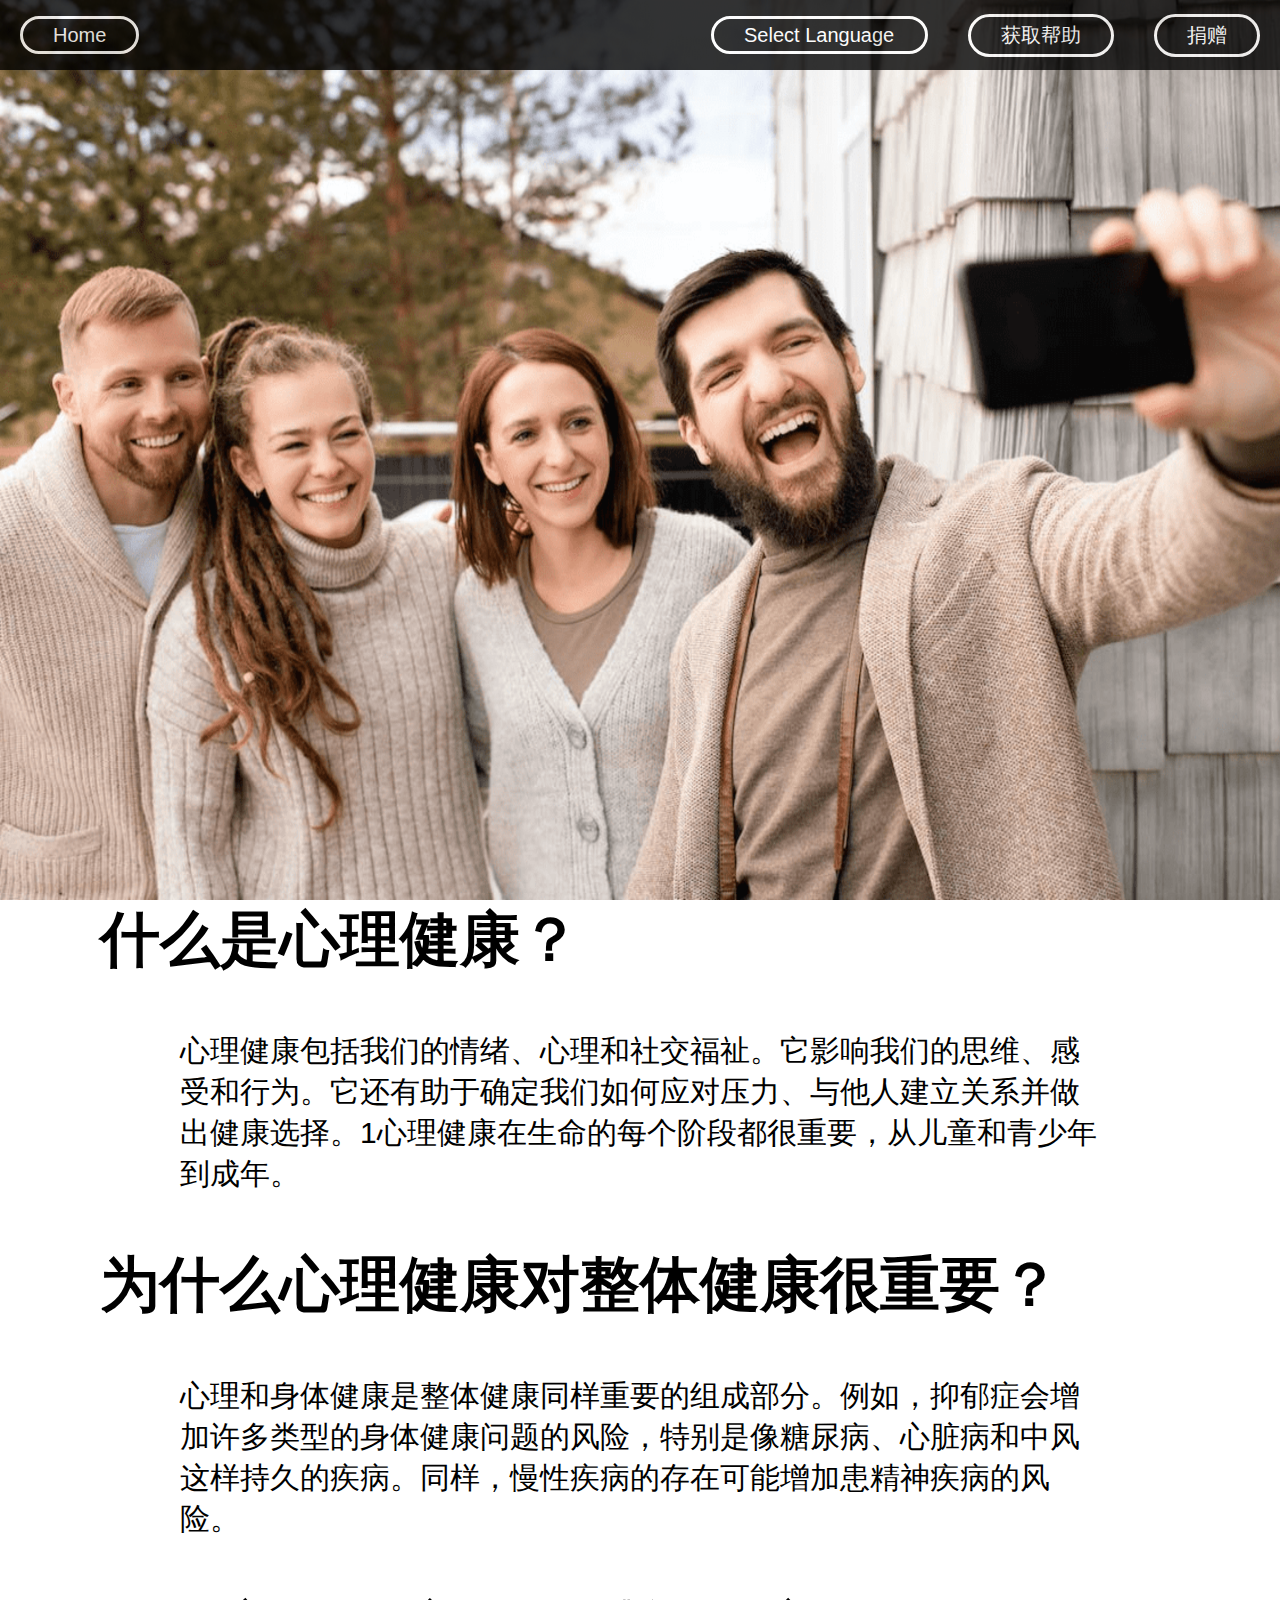
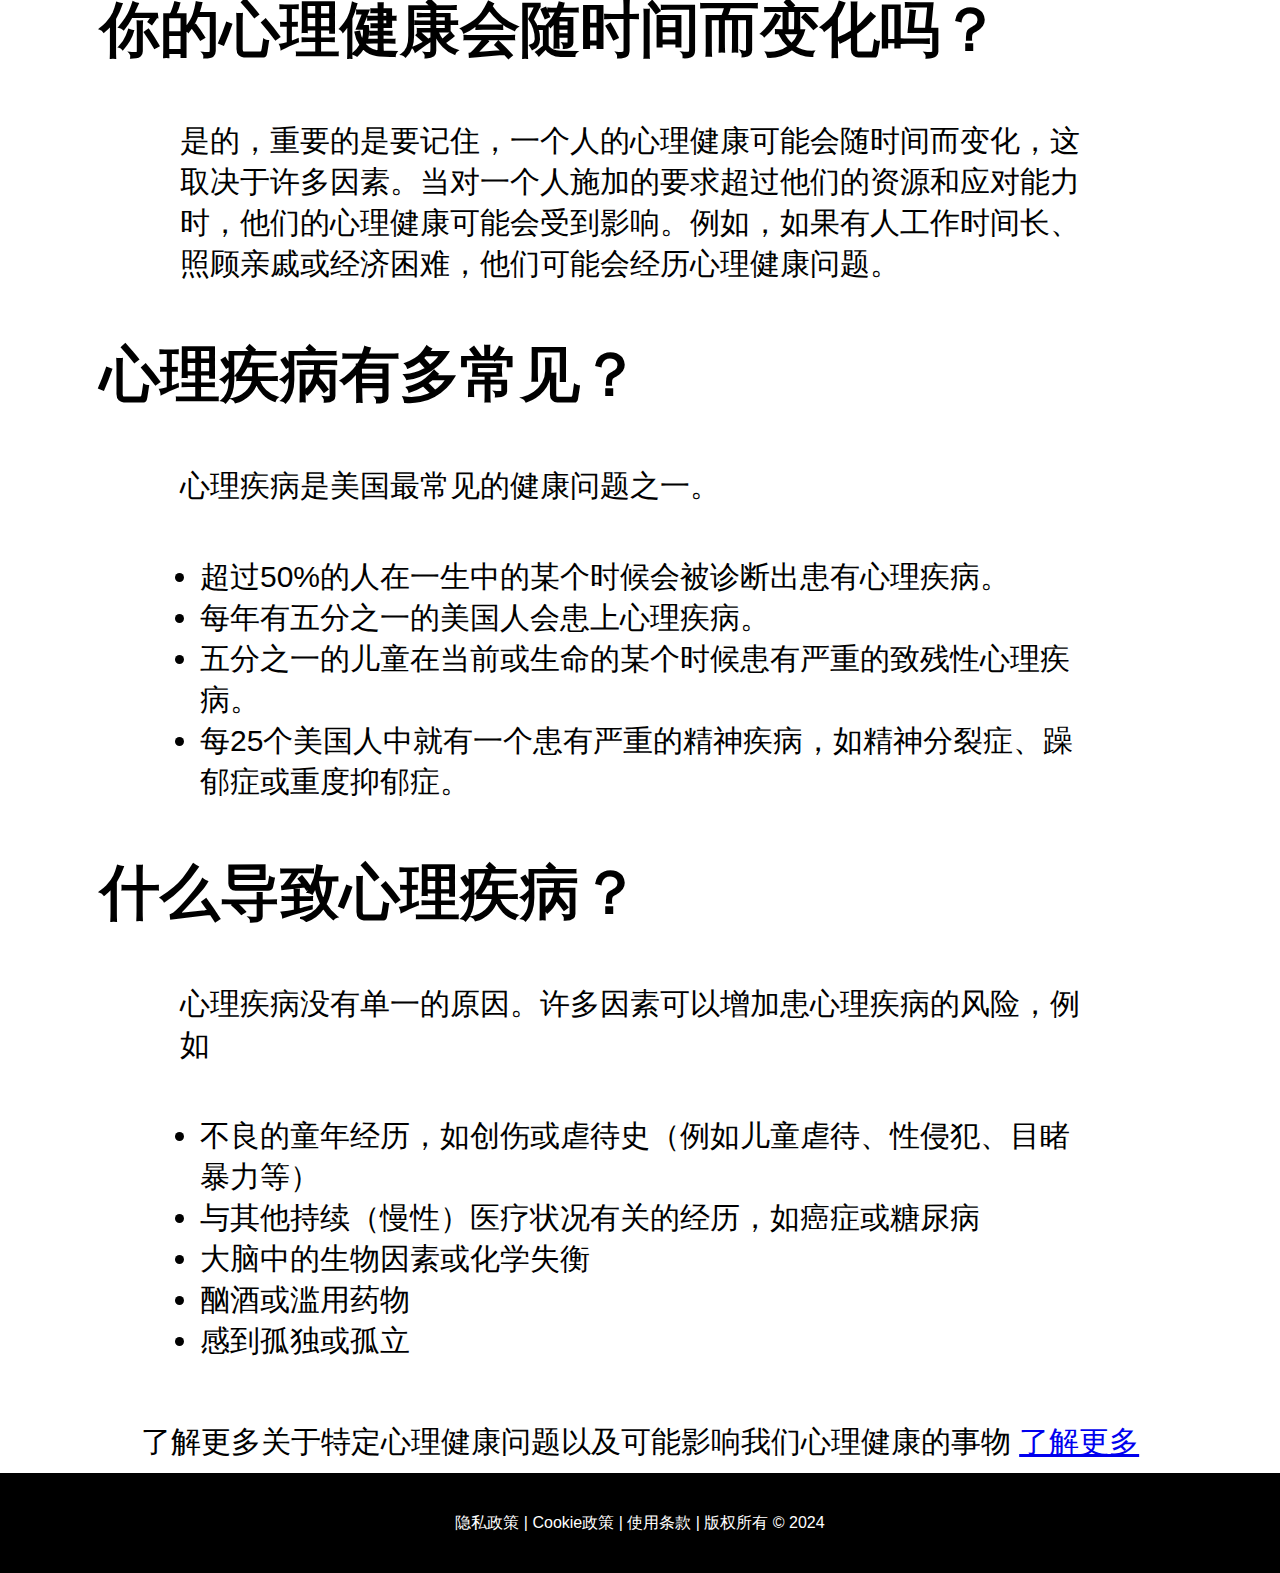
<file: script/lang/Chinese.html>
<!DOCTYPE html>

<html>
    <head>
        <script src="../src/script.js"></script>
        <link rel="stylesheet" href="../src/styles.css">
    </head>
    <body>
        <div class="header">
            <div class="home-container">
                <div class="home">
                    <button><a href="English.html">Home</a></button>
                </div>
            </div>

            <div class="lang-container">
                <div class="select-lang">
                    <select name="language" id="dropdown_menu" onchange="changelang()">
                        <option value="Select Language">Select Language</option>
                        <option value="English">English</option>
                        <option value="Spanish">Español</option>
                        <option value="French">Français</option>
                        <option value="German">Deutsch</option>
                        <option value="Italian">Italiano</option>
                        <option value="Filipino">Filipino</option>
                        <option value="Korean">한국인</option>
                        <option value="Chinese">中文</option>
                    </select>
                </div>
            </div>

            <div class="get-help">
                <button >获取帮助</button>
            </div>
            <div class="donate">
                <button >捐赠</button>
            </div>
        </div>

        <div class="content">
            <div class="slideshow">
                <img class="slide" src="../img/bg-1.png" alt="">
                <img class="slide" src="../img/bg-2.png" alt="">
                <img class="slide" src="../img/bg-3.png" alt="">
            </div>
            <div class="text">
                <h1>什么是心理健康？</h1>
                <p>心理健康包括我们的情绪、心理和社交福祉。它影响我们的思维、感受和行为。它还有助于确定我们如何应对压力、与他人建立关系并做出健康选择。1心理健康在生命的每个阶段都很重要，从儿童和青少年到成年。</p>
                <h1>为什么心理健康对整体健康很重要？</h1>
                <p>心理和身体健康是整体健康同样重要的组成部分。例如，抑郁症会增加许多类型的身体健康问题的风险，特别是像糖尿病、心脏病和中风这样持久的疾病。同样，慢性疾病的存在可能增加患精神疾病的风险。</p>
                <h1>你的心理健康会随时间而变化吗？</h1>
                <p>是的，重要的是要记住，一个人的心理健康可能会随时间而变化，这取决于许多因素。当对一个人施加的要求超过他们的资源和应对能力时，他们的心理健康可能会受到影响。例如，如果有人工作时间长、照顾亲戚或经济困难，他们可能会经历心理健康问题。</p>
                <h1>心理疾病有多常见？</h1>
                <p>心理疾病是美国最常见的健康问题之一。</p>
                <ul>
                    <li>超过50%的人在一生中的某个时候会被诊断出患有心理疾病。</li>
                    <li>每年有五分之一的美国人会患上心理疾病。</li>
                    <li>五分之一的儿童在当前或生命的某个时候患有严重的致残性心理疾病。</li>
                    <li>每25个美国人中就有一个患有严重的精神疾病，如精神分裂症、躁郁症或重度抑郁症。</li>
                </ul>
                <h1>什么导致心理疾病？</h1>
                <p>心理疾病没有单一的原因。许多因素可以增加患心理疾病的风险，例如</p>
                <ul>
                    <li>不良的童年经历，如创伤或虐待史（例如儿童虐待、性侵犯、目睹暴力等）</li>
                    <li>与其他持续（慢性）医疗状况有关的经历，如癌症或糖尿病</li>
                    <li>大脑中的生物因素或化学失衡</li>
                    <li>酗酒或滥用药物</li>
                    <li>感到孤独或孤立</li>
                </ul>
            </div>
            <div class="learn-more">
                <div class="container">
                    <div class="description">
                        <p style="padding: 0px 100px 0px 100px;">了解更多关于特定心理健康问题以及可能影响我们心理健康的事物 <a href="Learn_more.html">了解更多</a></p>
                    </div>
                </div>
            </div>
        </div>
        <footer>
            <p>隐私政策 | Cookie政策 | 使用条款 | 版权所有 © 2024 </p>
        </footer>
    </body>
</html>
</file>
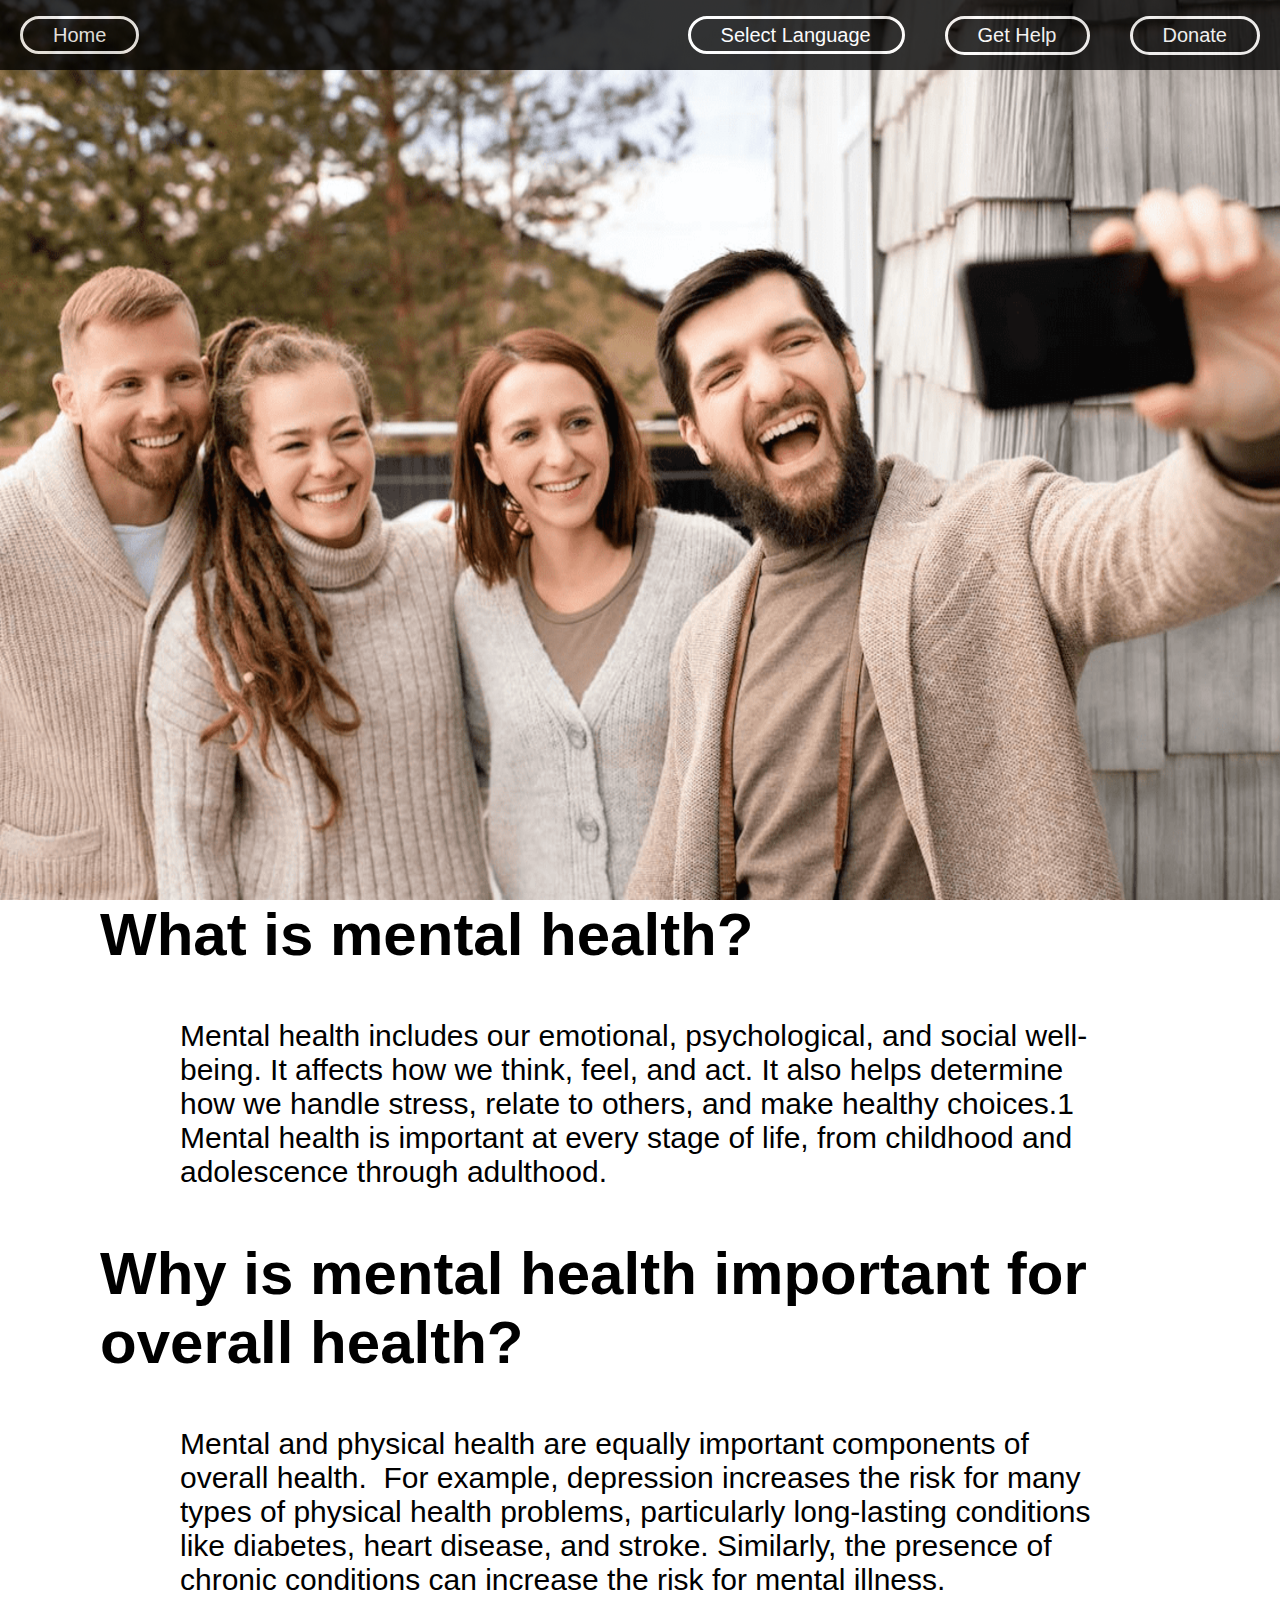
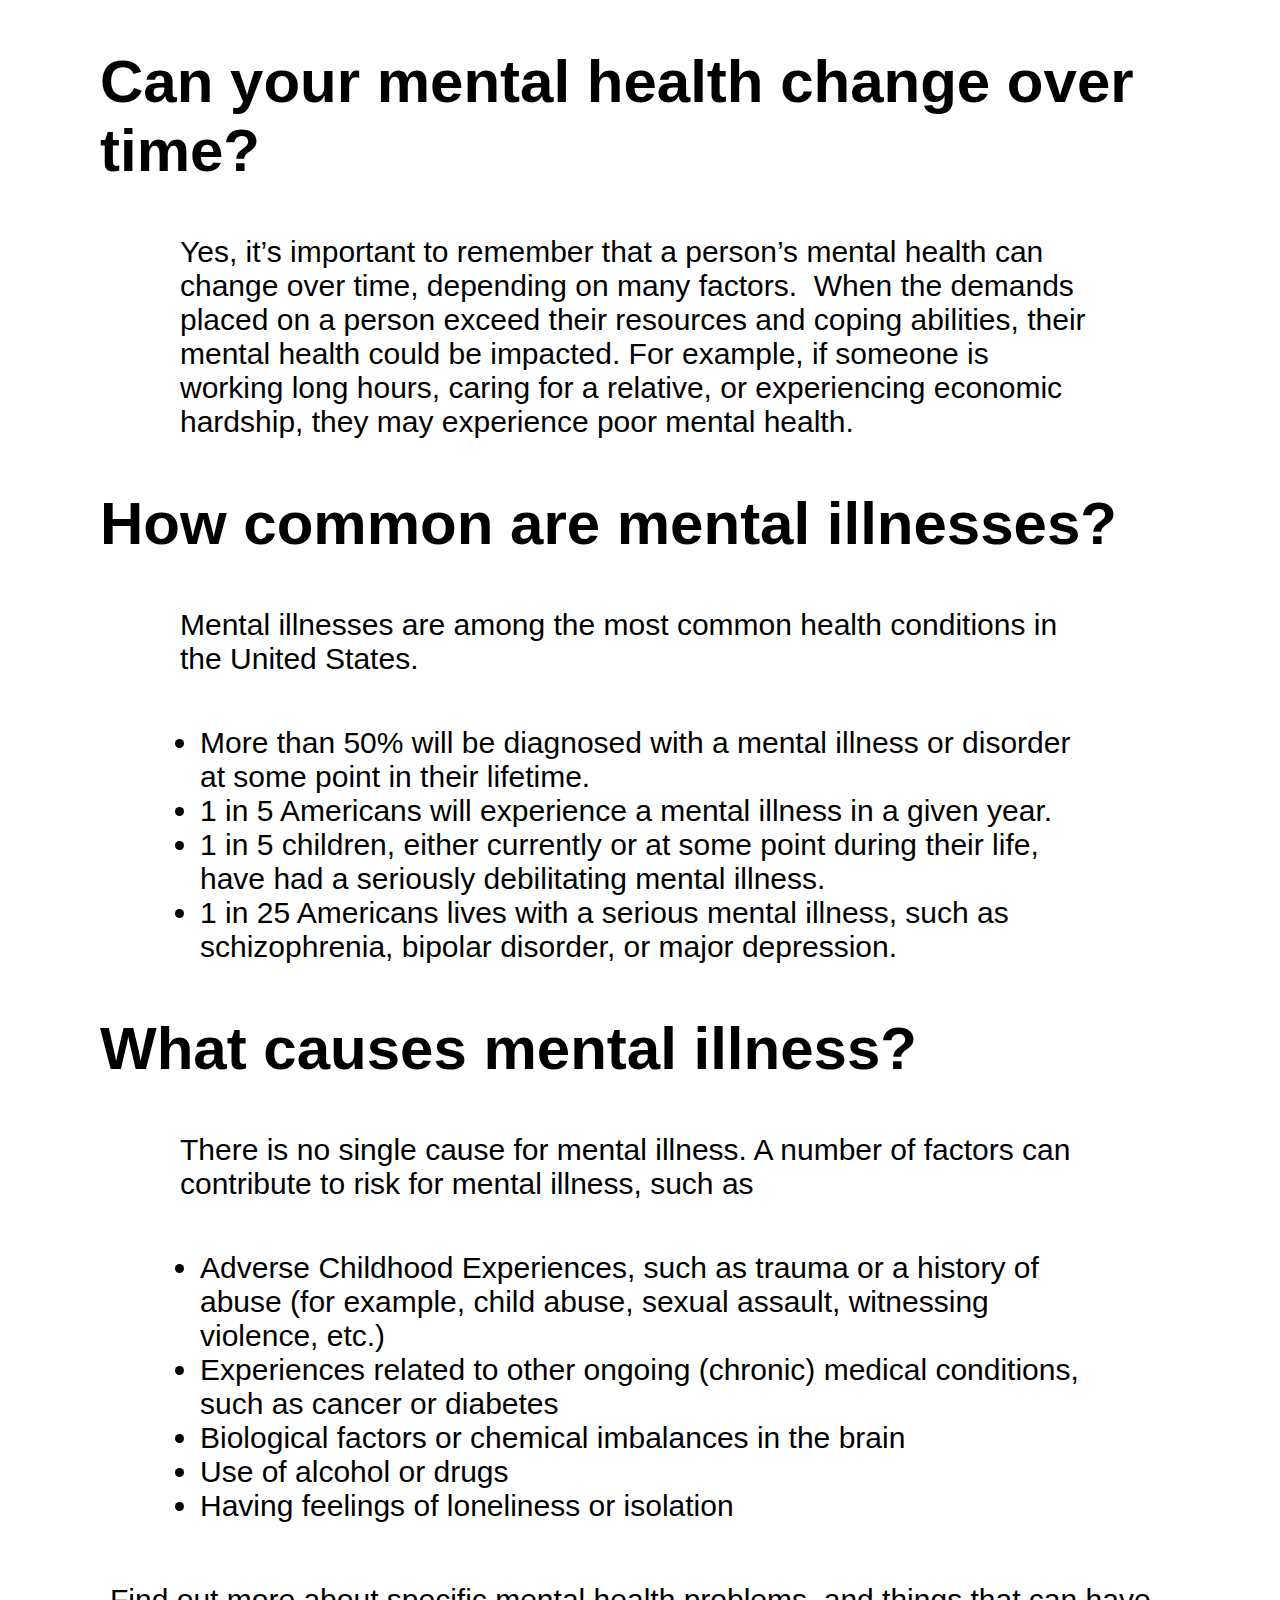
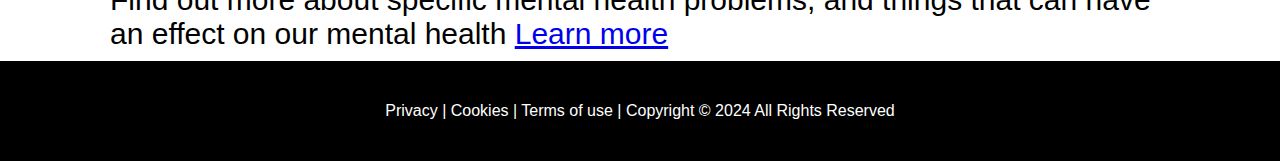
<file: script/lang/English.html>
<!DOCTYPE html>

<html>
    <head>
        <script src="../src/script.js"></script>
        <link rel="stylesheet" href="../src/styles.css">
    </head>
    <body>
        <div class="header">
            <div class="home-container">
                <div class="home">
                    <button><a href="English.html">Home</a></button>
                </div>
            </div>

            <div class="lang-container">
                <div class="select-lang">
                    <select name="language" id="dropdown_menu" onchange="changelang()">
                        <option value="Select Language">Select Language</option>
                        <option value="English">English</option>
                        <option value="Spanish">Español</option>
                        <option value="French">Français</option>
                        <option value="German">Deutsch</option>
                        <option value="Italian">Italiano</option>
                        <option value="Filipino">Filipino</option>
                        <option value="Korean">한국인</option>
                        <option value="Chinese">中文</option>
                    </select>
                </div>
            </div>

            <div class="get-help">
                <button >Get Help</button>
            </div>
            <div class="donate">
                <button >Donate</button>
            </div>
        </div>

        <div class="content">
            <div class="slideshow">
                <img class="slide" src="../img/bg-1.png" alt="">
                <img class="slide" src="../img/bg-2.png" alt="">
                <img class="slide" src="../img/bg-3.png" alt="">
            </div>
            <div class="text">
                <h1>What is mental health?</h1>
                <p>Mental health includes our emotional, psychological, and social well-being. It affects how we think, feel, and act. It also helps determine how we handle stress, relate to others, and make healthy choices.1 Mental health is important at every stage of life, from childhood and adolescence through adulthood.</p>
                <h1>Why is mental health important for overall health?</h1>
                <p>Mental and physical health are equally important components of overall health.  For example, depression increases the risk for many types of physical health problems, particularly long-lasting conditions like diabetes, heart disease, and stroke. Similarly, the presence of chronic conditions can increase the risk for mental illness.</p>
                <h1>Can your mental health change over time?</h1>
                <p>Yes, it’s important to remember that a person’s mental health can change over time, depending on many factors.  When the demands placed on a person exceed their resources and coping abilities, their mental health could be impacted. For example, if someone is working long hours, caring for a relative, or experiencing economic hardship, they may experience poor mental health.</p>
                <h1>How common are mental illnesses?</h1>
                <p>Mental illnesses are among the most common health conditions in the United States.</p>
                <ul>
                    <li>More than 50% will be diagnosed with a mental illness or disorder at some point in their lifetime.</li>
                    <li>1 in 5 Americans will experience a mental illness in a given year.</li>
                    <li>1 in 5 children, either currently or at some point during their life, have had a seriously debilitating mental illness.</li>
                    <li>1 in 25 Americans lives with a serious mental illness, such as schizophrenia, bipolar disorder, or major depression.</li>
                </ul>
                <h1>What causes mental illness?</h1>
                <p>There is no single cause for mental illness. A number of factors can contribute to risk for mental illness, such as</p>
                <ul>
                    <li>Adverse Childhood Experiences, such as trauma or a history of abuse (for example, child abuse, sexual assault, witnessing violence, etc.)</li>
                    <li>Experiences related to other ongoing (chronic) medical conditions, such as cancer or diabetes</li>
                    <li>Biological factors or chemical imbalances in the brain</li>
                    <li>Use of alcohol or drugs</li>
                    <li>Having feelings of loneliness or isolation</li>
                </ul>
            </div>
            <div class="learn-more">
                <div class="container">
                    <div class="description">
                        <p style="padding: 0px 100px 0px 100px;">Find out more about specific mental health problems, and things that can have an effect on our mental health <a href="Learn_more.html">Learn more</a></p>
                    </div>
                </div>
            </div>
        </div>
        <footer>
            <p> Privacy | Cookies | Terms of use | Copyright © 2024 All Rights Reserved </p>
        </footer>
    </body>
</html>
</file>
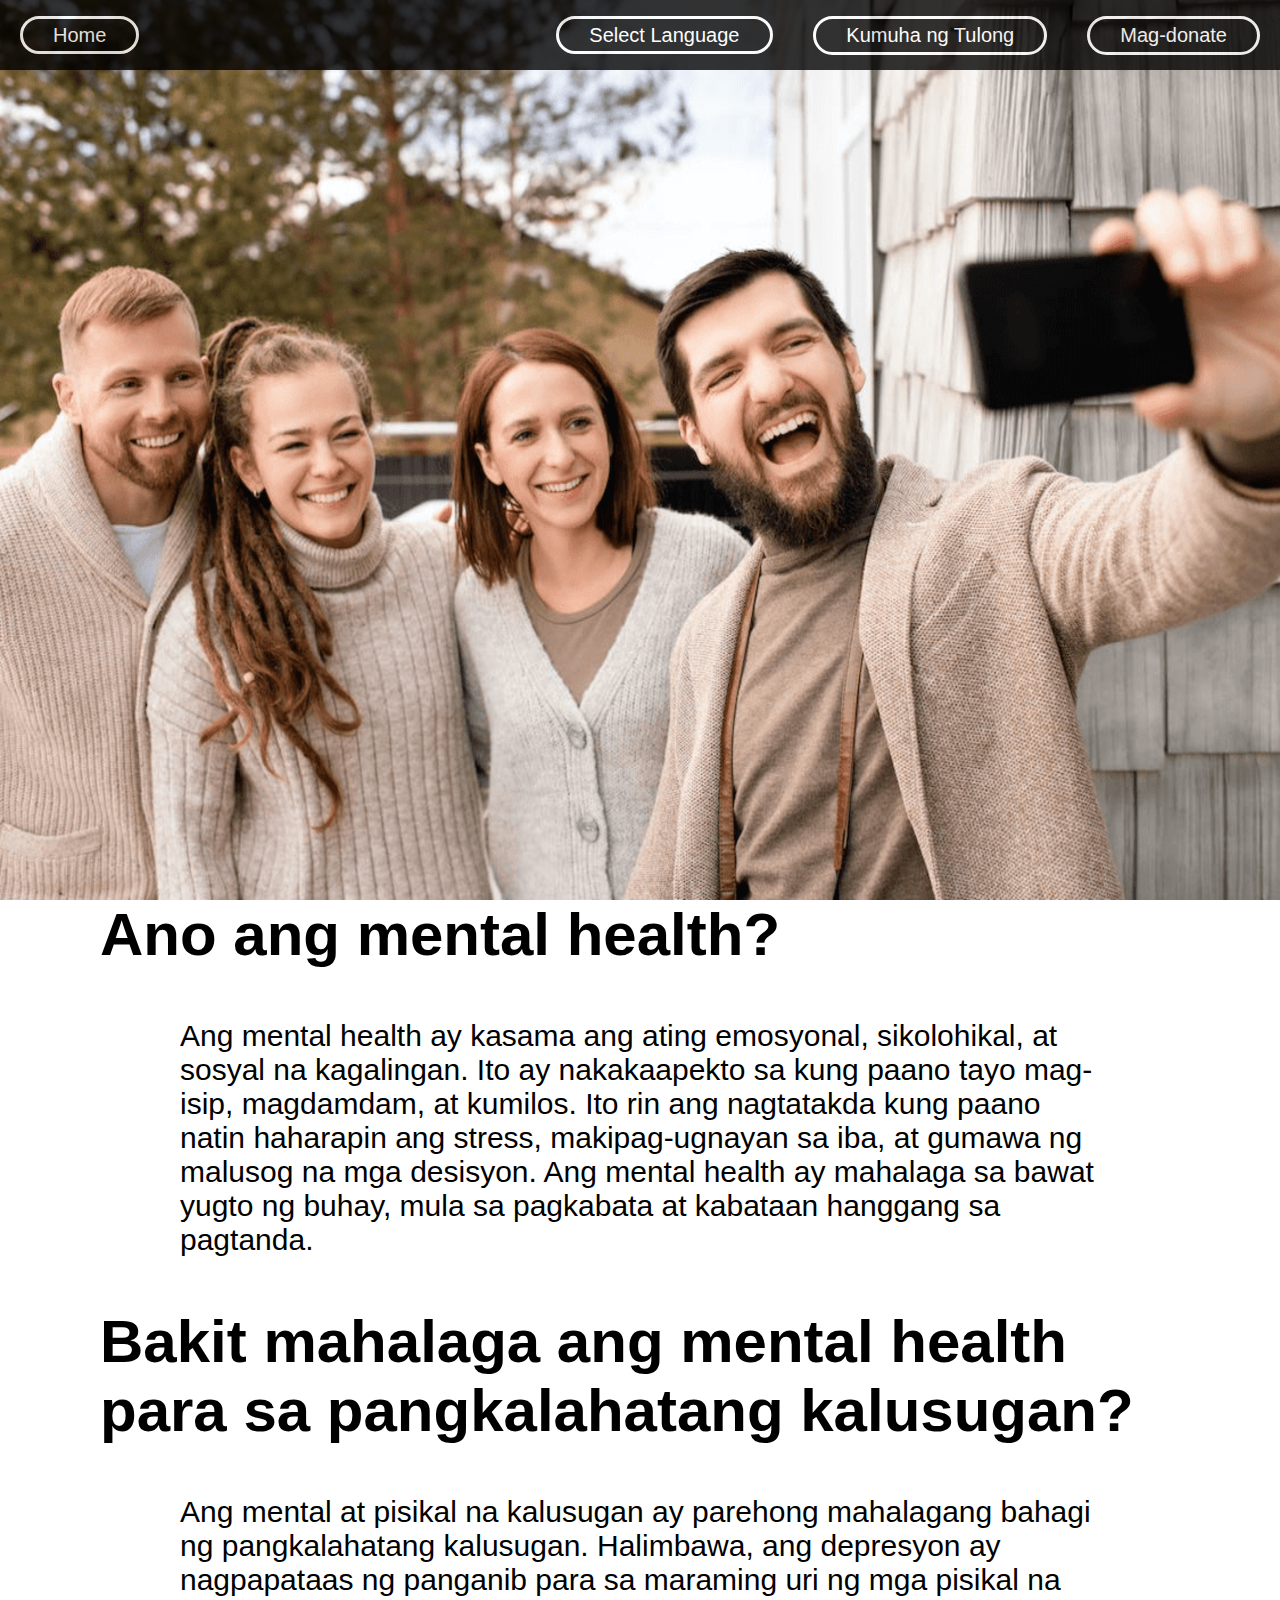
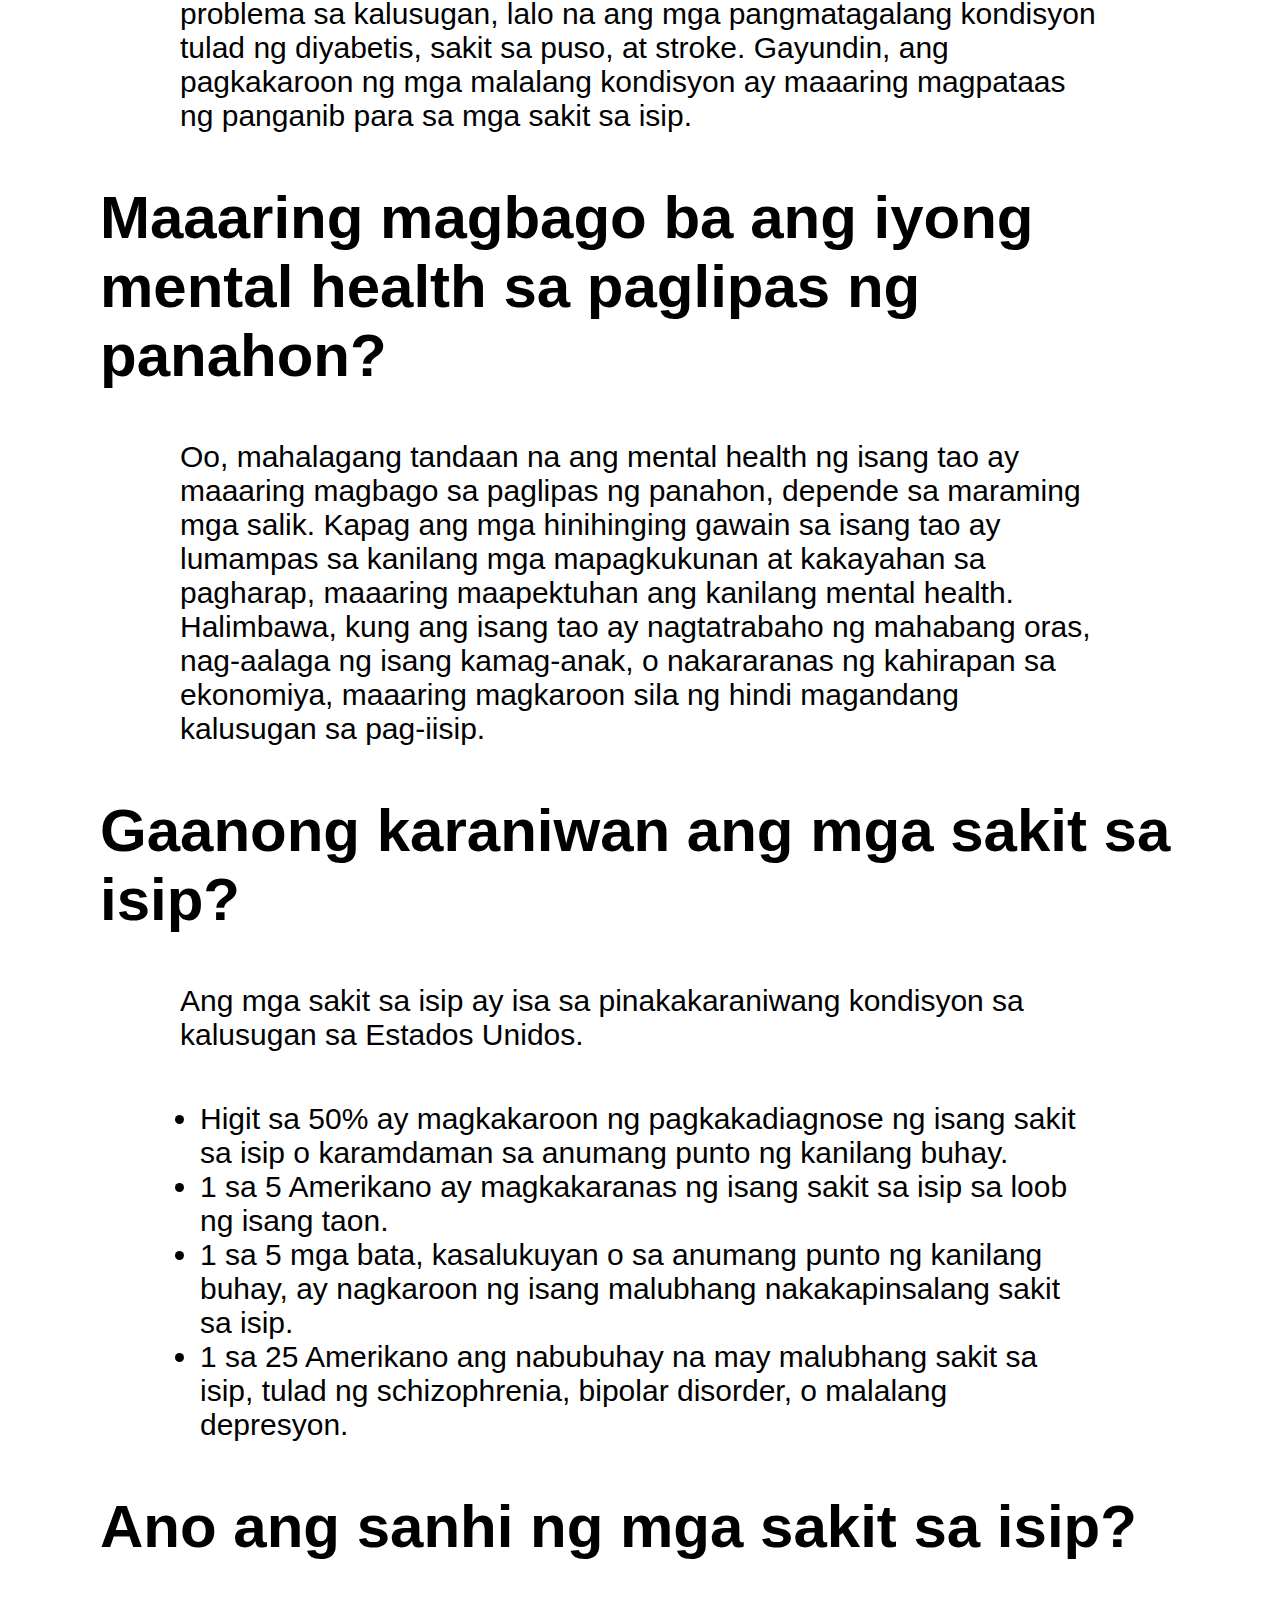
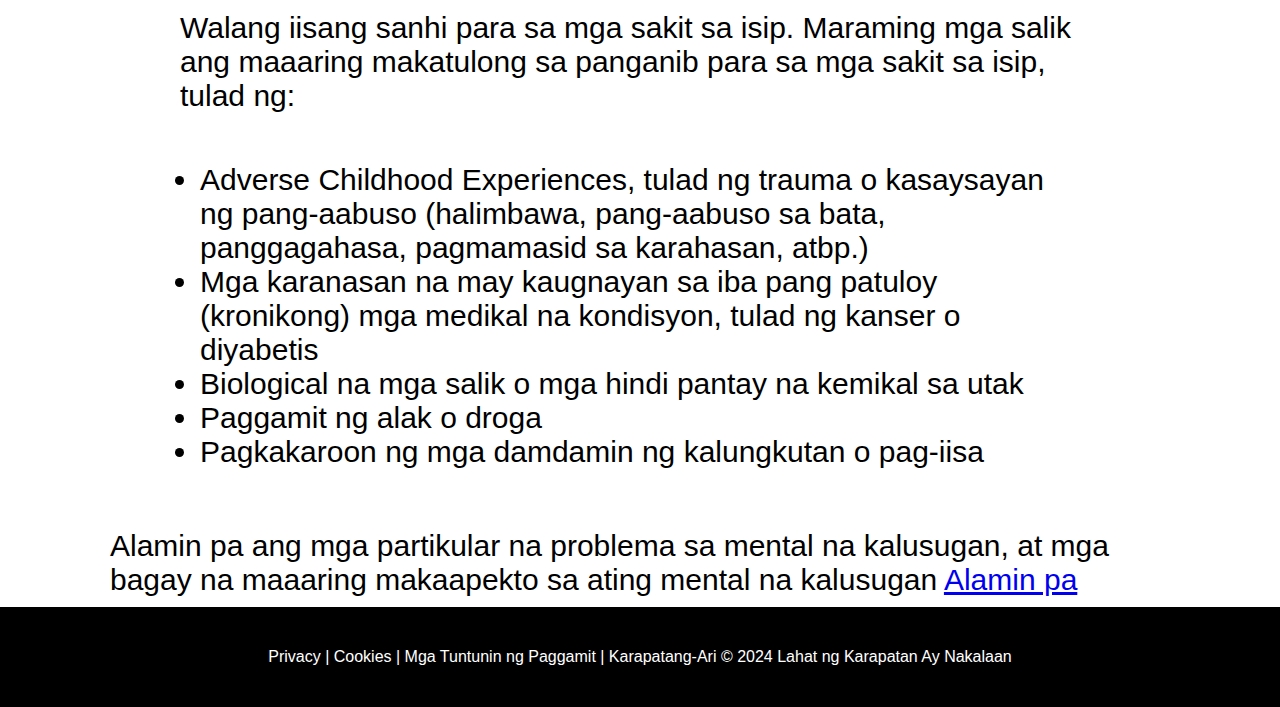
<file: script/lang/Filipino.html>
<!DOCTYPE html>

<html>
    <head>
        <script src="../src/script.js"></script>
        <link rel="stylesheet" href="../src/styles.css">
    </head>
    <body>
        <div class="header">
            <div class="home-container">
                <div class="home">
                    <button><a href="English.html">Home</a></button>
                </div>
            </div>

            <div class="lang-container">
                <div class="select-lang">
                    <select name="language" id="dropdown_menu" onchange="changelang()">
                        <option value="Select Language">Select Language</option>
                        <option value="English">English</option>
                        <option value="Spanish">Español</option>
                        <option value="French">Français</option>
                        <option value="German">Deutsch</option>
                        <option value="Italian">Italiano</option>
                        <option value="Filipino">Filipino</option>
                        <option value="Korean">한국인</option>
                        <option value="Chinese">中文</option>
                    </select>
                </div>
            </div>

            <div class="get-help">
                <button>Kumuha ng Tulong</button>
            </div>
            <div class="donate">
                <button>Mag-donate</button>
            </div>
        </div>

        <div class="content">
            <div class="slideshow">
                <img class="slide" src="../img/bg-1.png" alt="">
                <img class="slide" src="../img/bg-2.png" alt="">
                <img class="slide" src="../img/bg-3.png" alt="">
            </div>
            <div class="text">
                <h1>Ano ang mental health?</h1>
                <p>Ang mental health ay kasama ang ating emosyonal, sikolohikal, at sosyal na kagalingan. Ito ay nakakaapekto sa kung paano tayo mag-isip, magdamdam, at kumilos. Ito rin ang nagtatakda kung paano natin haharapin ang stress, makipag-ugnayan sa iba, at gumawa ng malusog na mga desisyon. Ang mental health ay mahalaga sa bawat yugto ng buhay, mula sa pagkabata at kabataan hanggang sa pagtanda.</p>
                <h1>Bakit mahalaga ang mental health para sa pangkalahatang kalusugan?</h1>
                <p>Ang mental at pisikal na kalusugan ay parehong mahalagang bahagi ng pangkalahatang kalusugan. Halimbawa, ang depresyon ay nagpapataas ng panganib para sa maraming uri ng mga pisikal na problema sa kalusugan, lalo na ang mga pangmatagalang kondisyon tulad ng diyabetis, sakit sa puso, at stroke. Gayundin, ang pagkakaroon ng mga malalang kondisyon ay maaaring magpataas ng panganib para sa mga sakit sa isip.</p>
                <h1>Maaaring magbago ba ang iyong mental health sa paglipas ng panahon?</h1>
                <p>Oo, mahalagang tandaan na ang mental health ng isang tao ay maaaring magbago sa paglipas ng panahon, depende sa maraming mga salik. Kapag ang mga hinihinging gawain sa isang tao ay lumampas sa kanilang mga mapagkukunan at kakayahan sa pagharap, maaaring maapektuhan ang kanilang mental health. Halimbawa, kung ang isang tao ay nagtatrabaho ng mahabang oras, nag-aalaga ng isang kamag-anak, o nakararanas ng kahirapan sa ekonomiya, maaaring magkaroon sila ng hindi magandang kalusugan sa pag-iisip.</p>
                <h1>Gaanong karaniwan ang mga sakit sa isip?</h1>
                <p>Ang mga sakit sa isip ay isa sa pinakakaraniwang kondisyon sa kalusugan sa Estados Unidos.</p>
                <ul>
                    <li>Higit sa 50% ay magkakaroon ng pagkakadiagnose ng isang sakit sa isip o karamdaman sa anumang punto ng kanilang buhay.</li>
                    <li>1 sa 5 Amerikano ay magkakaranas ng isang sakit sa isip sa loob ng isang taon.</li>
                    <li>1 sa 5 mga bata, kasalukuyan o sa anumang punto ng kanilang buhay, ay nagkaroon ng isang malubhang nakakapinsalang sakit sa isip.</li>
                    <li>1 sa 25 Amerikano ang nabubuhay na may malubhang sakit sa isip, tulad ng schizophrenia, bipolar disorder, o malalang depresyon.</li>
                </ul>
                <h1>Ano ang sanhi ng mga sakit sa isip?</h1>
                <p>Walang iisang sanhi para sa mga sakit sa isip. Maraming mga salik ang maaaring makatulong sa panganib para sa mga sakit sa isip, tulad ng:</p>
                <ul>
                    <li>Adverse Childhood Experiences, tulad ng trauma o kasaysayan ng pang-aabuso (halimbawa, pang-aabuso sa bata, panggagahasa, pagmamasid sa karahasan, atbp.)</li>
                    <li>Mga karanasan na may kaugnayan sa iba pang patuloy (kronikong) mga medikal na kondisyon, tulad ng kanser o diyabetis</li>
                    <li>Biological na mga salik o mga hindi pantay na kemikal sa utak</li>
                    <li>Paggamit ng alak o droga</li>
                    <li>Pagkakaroon ng mga damdamin ng kalungkutan o pag-iisa</li>
                </ul>
            </div>
            <div class="learn-more">
                <div class="container">
                    <div class="description">
                        <p style="padding: 0px 100px 0px 100px;">Alamin pa ang mga partikular na problema sa mental na kalusugan, at mga bagay na maaaring makaapekto sa ating mental na kalusugan <a href="Learn_more.html">Alamin pa</a></p>
                    </div>
                </div>
            </div>
        </div>
        <footer>
            <p> Privacy | Cookies | Mga Tuntunin ng Paggamit | Karapatang-Ari © 2024 Lahat ng Karapatan Ay Nakalaan </p>
        </footer>
    </body>
</html>
</file>
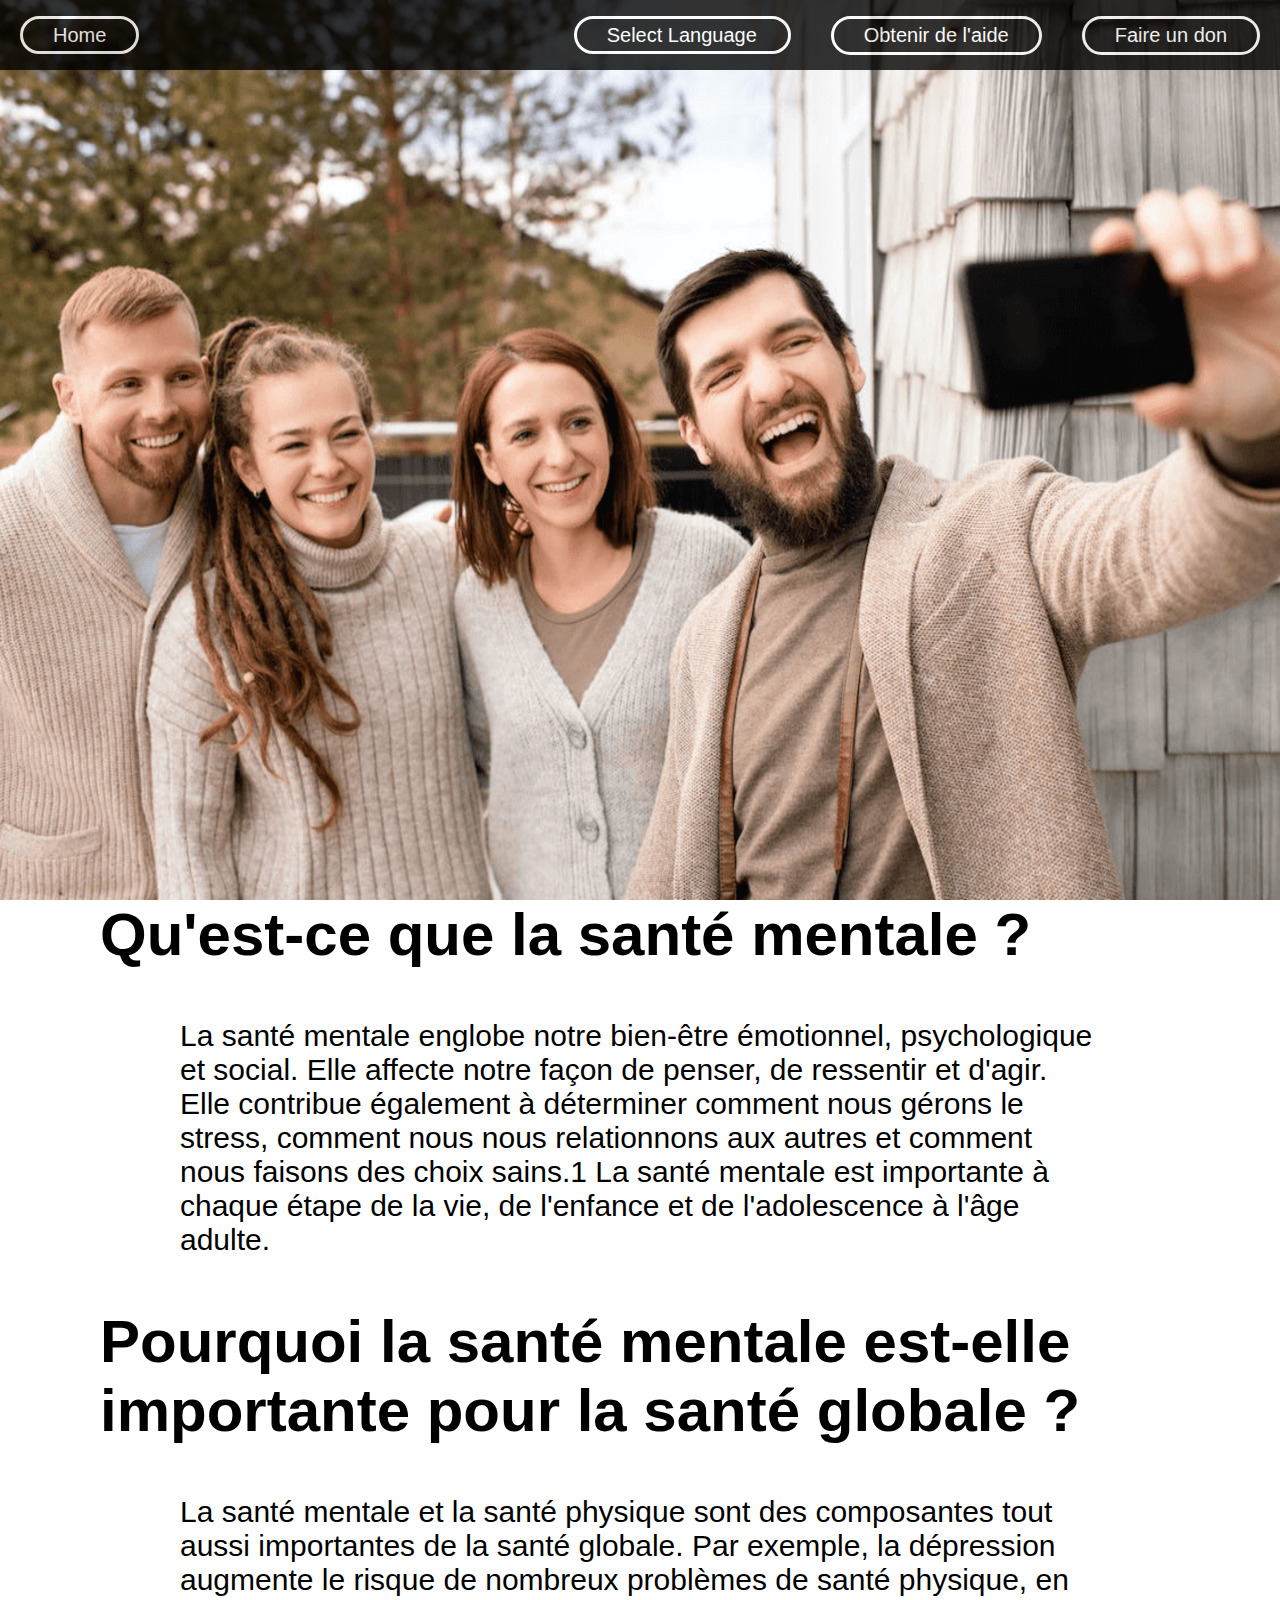
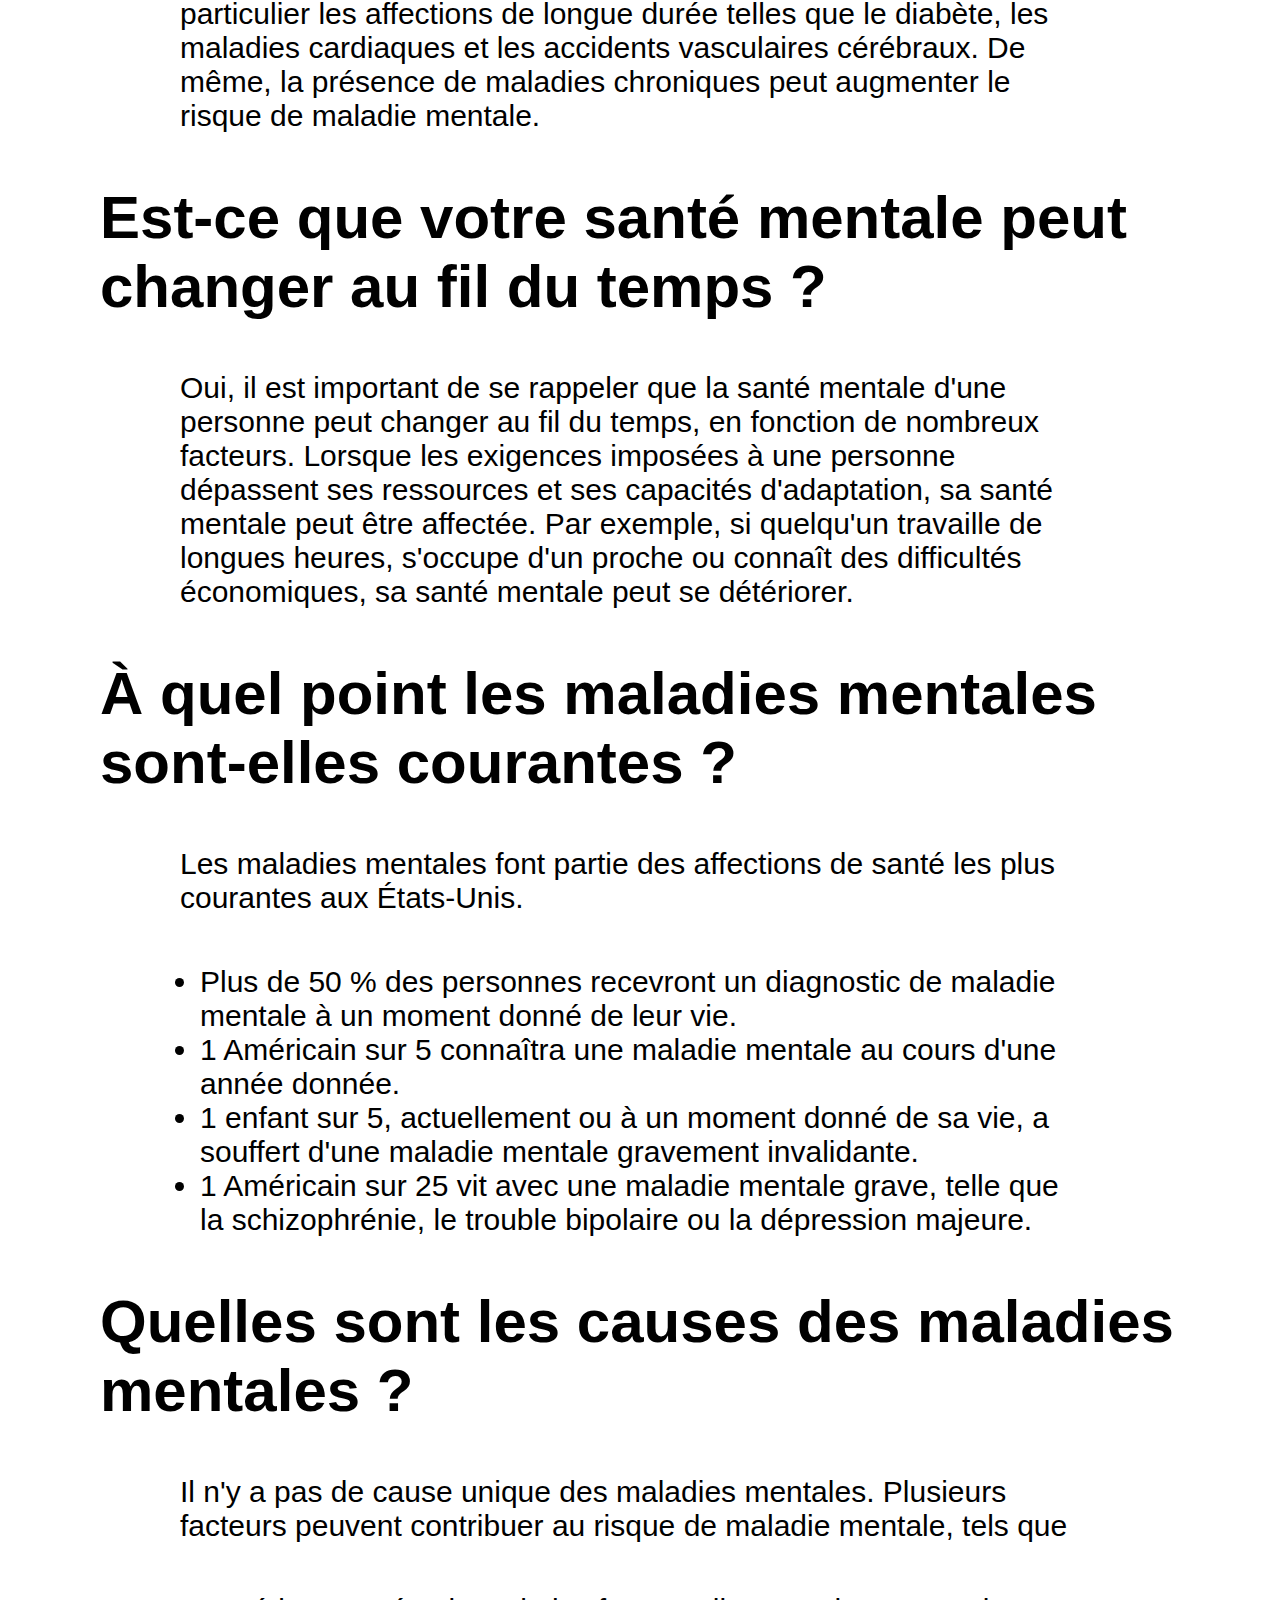
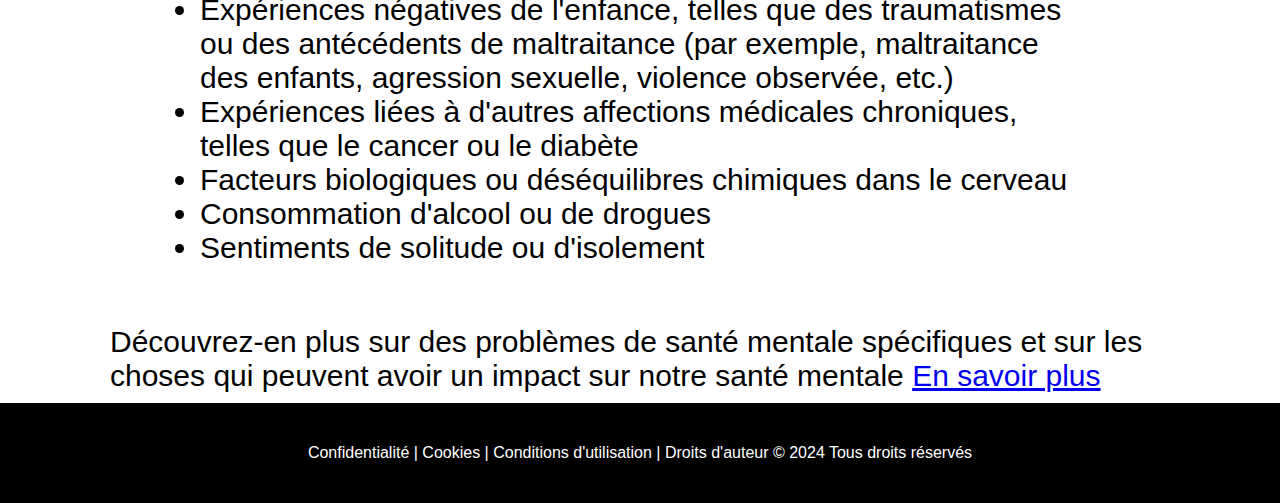
<file: script/lang/French.html>
<!DOCTYPE html>

<html>
    <head>
        <script src="../src/script.js"></script>
        <link rel="stylesheet" href="../src/styles.css">
    </head>
    <body>
        <div class="header">
            <div class="home-container">
                <div class="home">
                    <button><a href="English.html">Home</a></button>
                </div>
            </div>

            <div class="lang-container">
                <div class="select-lang">
                    <select name="language" id="dropdown_menu" onchange="changelang()">
                        <option value="Select Language">Select Language</option>
                        <option value="English">English</option>
                        <option value="Spanish">Español</option>
                        <option value="French">Français</option>
                        <option value="German">Deutsch</option>
                        <option value="Italian">Italiano</option>
                        <option value="Filipino">Filipino</option>
                        <option value="Korean">한국인</option>
                        <option value="Chinese">中文</option>
                    </select>
                </div>
            </div>

            <div class="get-help">
                <button >Obtenir de l'aide</button>
            </div>
            <div class="donate">
                <button >Faire un don</button>
            </div>
        </div>

        <div class="content">
            <div class="slideshow">
                <img class="slide" src="../img/bg-1.png" alt="">
                <img class="slide" src="../img/bg-2.png" alt="">
                <img class="slide" src="../img/bg-3.png" alt="">
            </div>
            <div class="text">
                <h1>Qu'est-ce que la santé mentale ?</h1>
                <p>La santé mentale englobe notre bien-être émotionnel, psychologique et social. Elle affecte notre façon de penser, de ressentir et d'agir. Elle contribue également à déterminer comment nous gérons le stress, comment nous nous relationnons aux autres et comment nous faisons des choix sains.1 La santé mentale est importante à chaque étape de la vie, de l'enfance et de l'adolescence à l'âge adulte.</p>
                <h1>Pourquoi la santé mentale est-elle importante pour la santé globale ?</h1>
                <p>La santé mentale et la santé physique sont des composantes tout aussi importantes de la santé globale. Par exemple, la dépression augmente le risque de nombreux problèmes de santé physique, en particulier les affections de longue durée telles que le diabète, les maladies cardiaques et les accidents vasculaires cérébraux. De même, la présence de maladies chroniques peut augmenter le risque de maladie mentale.</p>
                <h1>Est-ce que votre santé mentale peut changer au fil du temps ?</h1>
                <p>Oui, il est important de se rappeler que la santé mentale d'une personne peut changer au fil du temps, en fonction de nombreux facteurs. Lorsque les exigences imposées à une personne dépassent ses ressources et ses capacités d'adaptation, sa santé mentale peut être affectée. Par exemple, si quelqu'un travaille de longues heures, s'occupe d'un proche ou connaît des difficultés économiques, sa santé mentale peut se détériorer.</p>
                <h1>À quel point les maladies mentales sont-elles courantes ?</h1>
                <p>Les maladies mentales font partie des affections de santé les plus courantes aux États-Unis.</p>
                <ul>
                    <li>Plus de 50 % des personnes recevront un diagnostic de maladie mentale à un moment donné de leur vie.</li>
                    <li>1 Américain sur 5 connaîtra une maladie mentale au cours d'une année donnée.</li>
                    <li>1 enfant sur 5, actuellement ou à un moment donné de sa vie, a souffert d'une maladie mentale gravement invalidante.</li>
                    <li>1 Américain sur 25 vit avec une maladie mentale grave, telle que la schizophrénie, le trouble bipolaire ou la dépression majeure.</li>
                </ul>
                <h1>Quelles sont les causes des maladies mentales ?</h1>
                <p>Il n'y a pas de cause unique des maladies mentales. Plusieurs facteurs peuvent contribuer au risque de maladie mentale, tels que</p>
                <ul>
                    <li>Expériences négatives de l'enfance, telles que des traumatismes ou des antécédents de maltraitance (par exemple, maltraitance des enfants, agression sexuelle, violence observée, etc.)</li>
                    <li>Expériences liées à d'autres affections médicales chroniques, telles que le cancer ou le diabète</li>
                    <li>Facteurs biologiques ou déséquilibres chimiques dans le cerveau</li>
                    <li>Consommation d'alcool ou de drogues</li>
                    <li>Sentiments de solitude ou d'isolement</li>
                </ul>
            </div>
            <div class="learn-more">
                <div class="container">
                    <div class="description">
                        <p style="padding: 0px 100px 0px 100px;">Découvrez-en plus sur des problèmes de santé mentale spécifiques et sur les choses qui peuvent avoir un impact sur notre santé mentale <a href="Learn_more.html">En savoir plus</a></p>
                    </div>
                </div>
            </div>
        </div>
        <footer>
            <p>Confidentialité | Cookies | Conditions d'utilisation | Droits d'auteur © 2024 Tous droits réservés</p>
        </footer>
    </body>
</html>
</file>
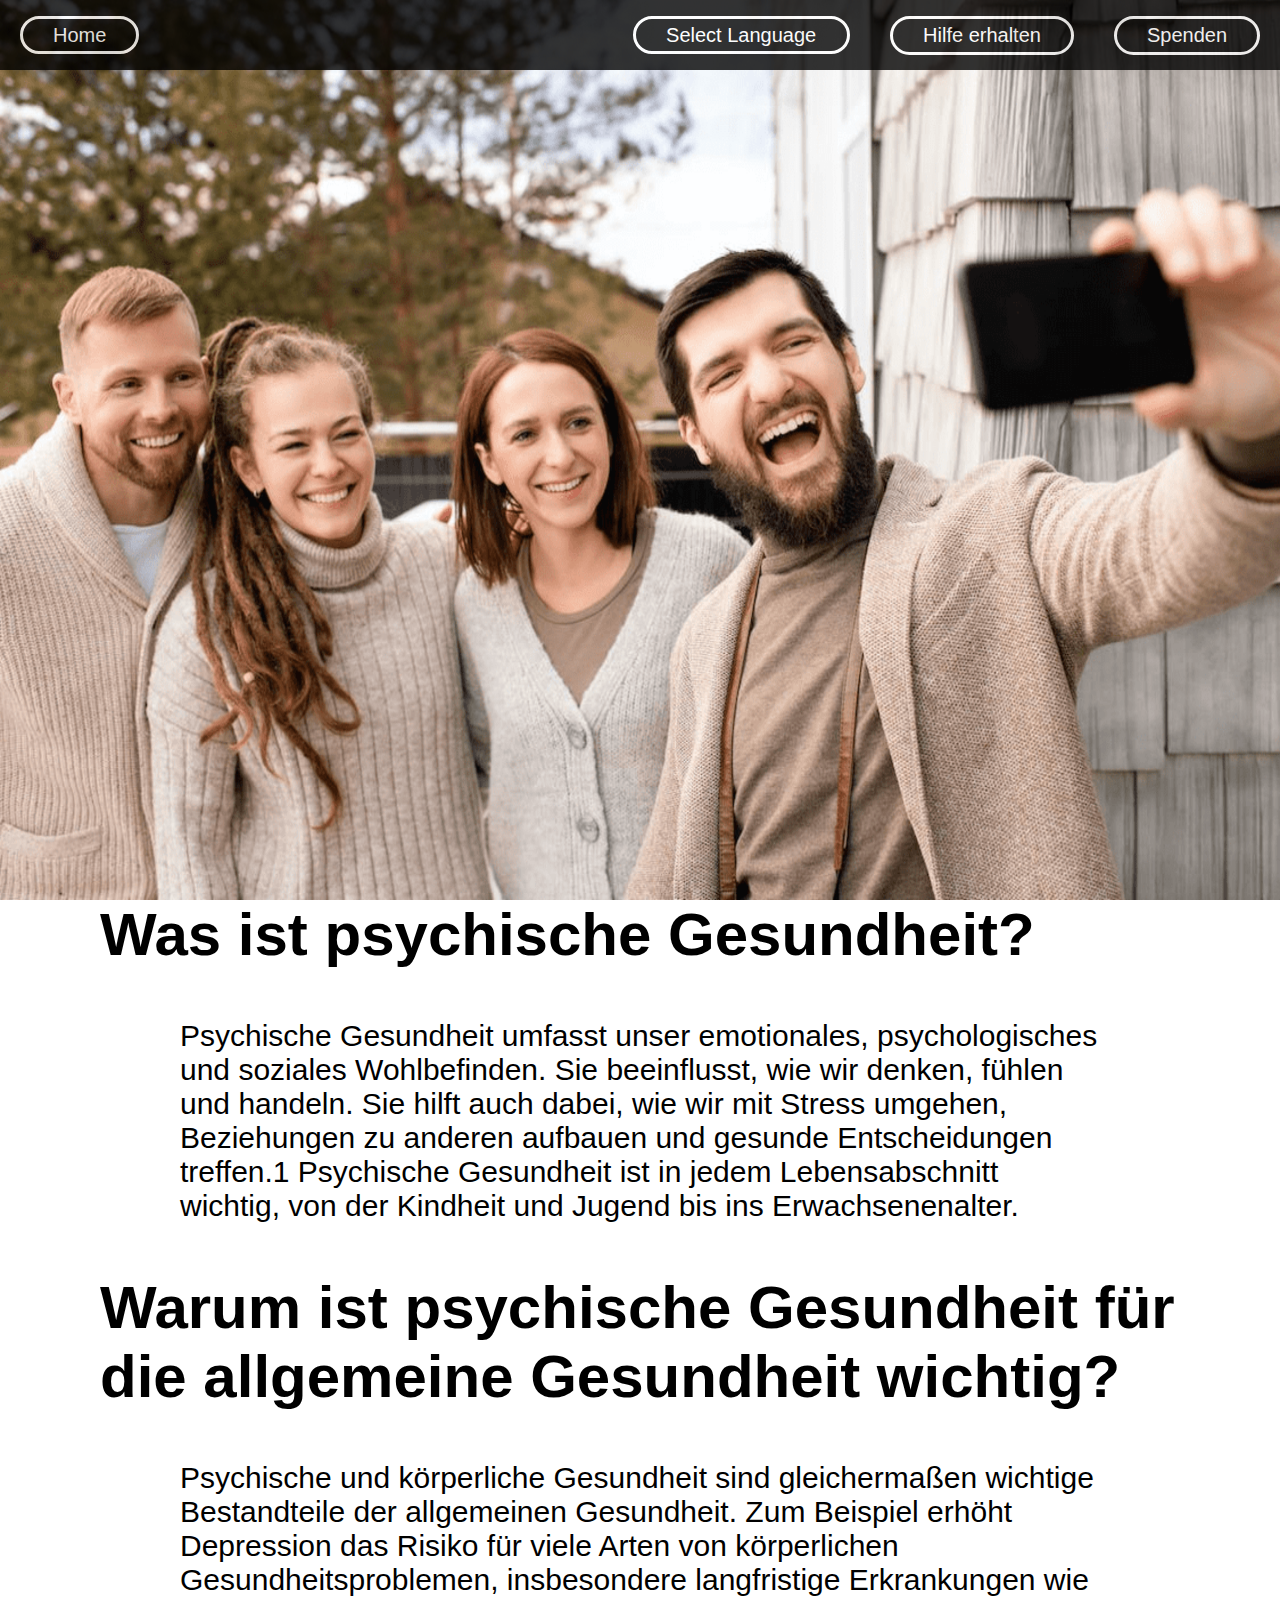
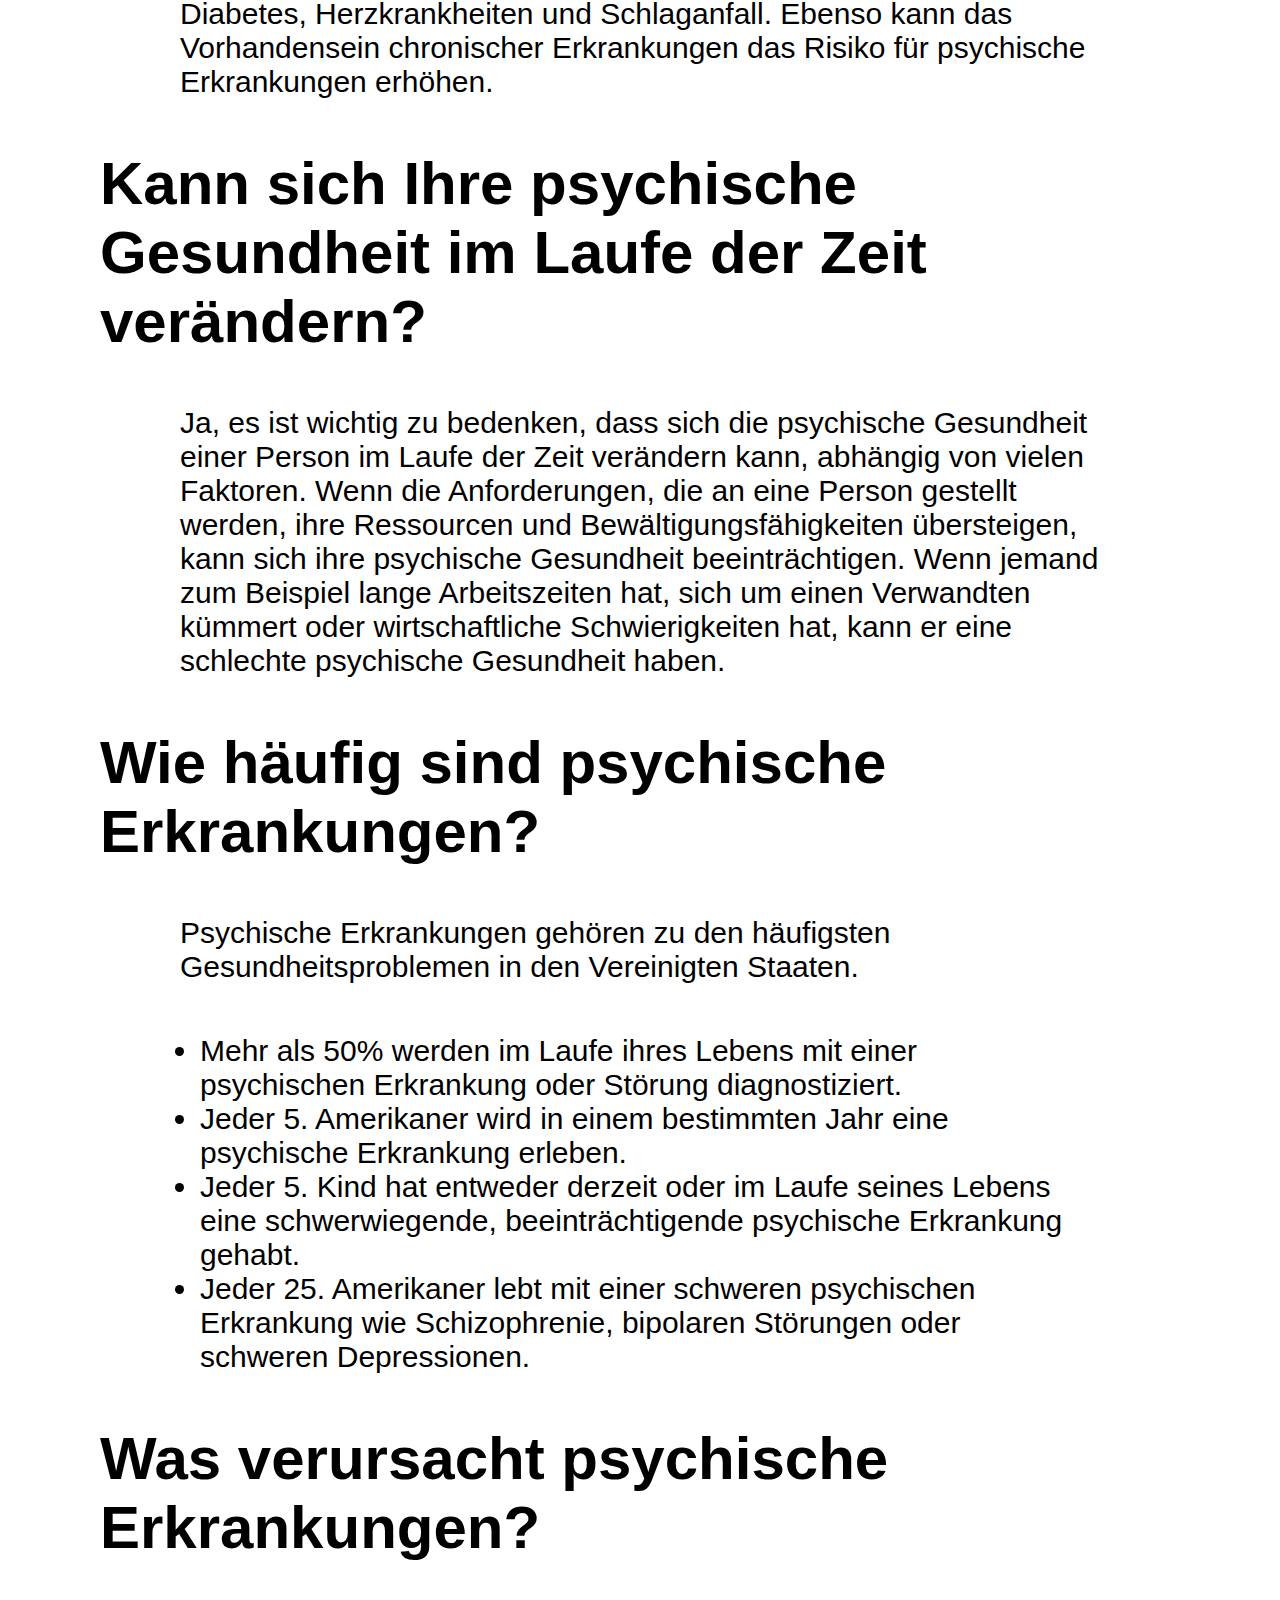
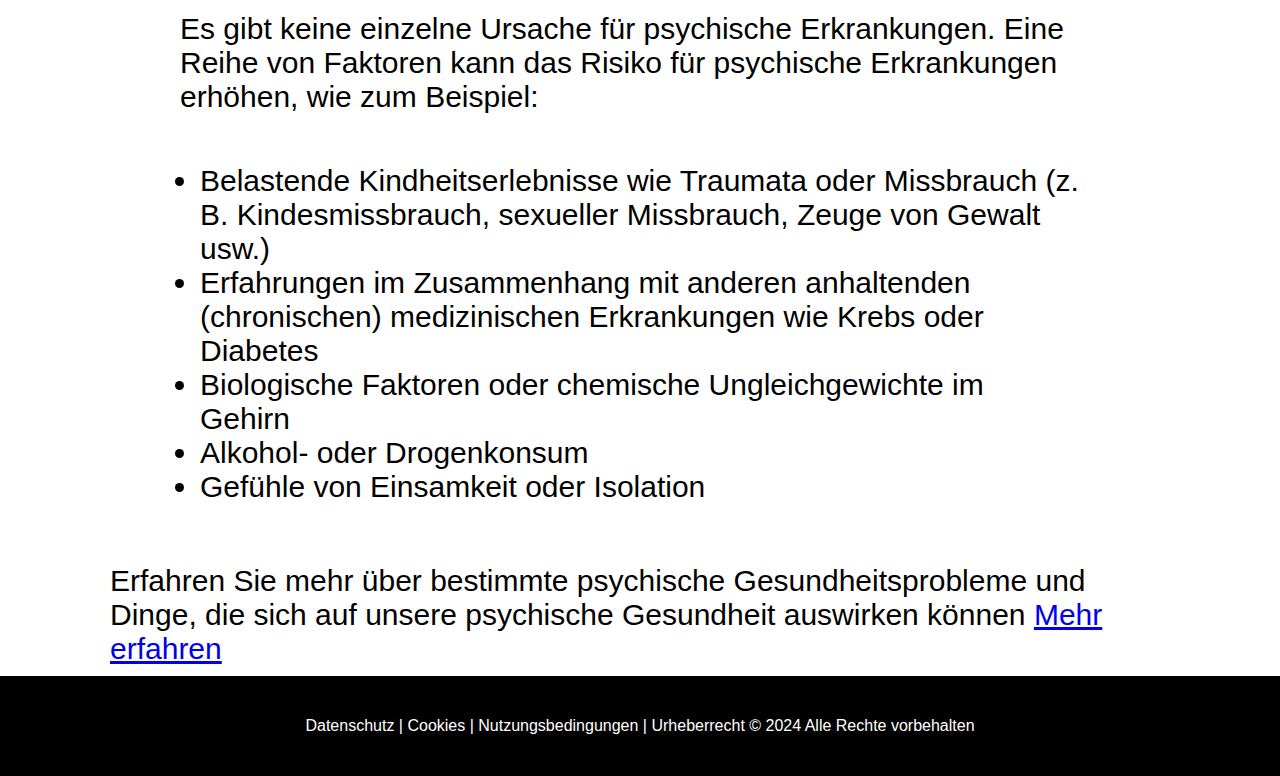
<file: script/lang/German.html>
<!DOCTYPE html>

<html>
    <head>
        <script src="../src/script.js"></script>
        <link rel="stylesheet" href="../src/styles.css">
    </head>
    <body>
        <div class="header">
            <div class="home-container">
                <div class="home">
                    <button><a href="English.html">Home</a></button>
                </div>
            </div>

            <div class="lang-container">
                <div class="select-lang">
                    <select name="language" id="dropdown_menu" onchange="changelang()">
                        <option value="Select Language">Select Language</option>
                        <option value="English">English</option>
                        <option value="Spanish">Español</option>
                        <option value="French">Français</option>
                        <option value="German">Deutsch</option>
                        <option value="Italian">Italiano</option>
                        <option value="Filipino">Filipino</option>
                        <option value="Korean">한국인</option>
                        <option value="Chinese">中文</option>
                    </select>
                </div>
            </div>

            <div class="get-help">
                <button >Hilfe erhalten</button>
            </div>
            <div class="donate">
                <button >Spenden</button>
            </div>
        </div>

        <div class="content">
            <div class="slideshow">
                <img class="slide" src="../img/bg-1.png" alt="">
                <img class="slide" src="../img/bg-2.png" alt="">
                <img class="slide" src="../img/bg-3.png" alt="">
            </div>
            <div class="text">
                <h1>Was ist psychische Gesundheit?</h1>
                <p>Psychische Gesundheit umfasst unser emotionales, psychologisches und soziales Wohlbefinden. Sie beeinflusst, wie wir denken, fühlen und handeln. Sie hilft auch dabei, wie wir mit Stress umgehen, Beziehungen zu anderen aufbauen und gesunde Entscheidungen treffen.1 Psychische Gesundheit ist in jedem Lebensabschnitt wichtig, von der Kindheit und Jugend bis ins Erwachsenenalter.</p>
                <h1>Warum ist psychische Gesundheit für die allgemeine Gesundheit wichtig?</h1>
                <p>Psychische und körperliche Gesundheit sind gleichermaßen wichtige Bestandteile der allgemeinen Gesundheit. Zum Beispiel erhöht Depression das Risiko für viele Arten von körperlichen Gesundheitsproblemen, insbesondere langfristige Erkrankungen wie Diabetes, Herzkrankheiten und Schlaganfall. Ebenso kann das Vorhandensein chronischer Erkrankungen das Risiko für psychische Erkrankungen erhöhen.</p>
                <h1>Kann sich Ihre psychische Gesundheit im Laufe der Zeit verändern?</h1>
                <p>Ja, es ist wichtig zu bedenken, dass sich die psychische Gesundheit einer Person im Laufe der Zeit verändern kann, abhängig von vielen Faktoren. Wenn die Anforderungen, die an eine Person gestellt werden, ihre Ressourcen und Bewältigungsfähigkeiten übersteigen, kann sich ihre psychische Gesundheit beeinträchtigen. Wenn jemand zum Beispiel lange Arbeitszeiten hat, sich um einen Verwandten kümmert oder wirtschaftliche Schwierigkeiten hat, kann er eine schlechte psychische Gesundheit haben.</p>
                <h1>Wie häufig sind psychische Erkrankungen?</h1>
                <p>Psychische Erkrankungen gehören zu den häufigsten Gesundheitsproblemen in den Vereinigten Staaten.</p>
                <ul>
                    <li>Mehr als 50% werden im Laufe ihres Lebens mit einer psychischen Erkrankung oder Störung diagnostiziert.</li>
                    <li>Jeder 5. Amerikaner wird in einem bestimmten Jahr eine psychische Erkrankung erleben.</li>
                    <li>Jeder 5. Kind hat entweder derzeit oder im Laufe seines Lebens eine schwerwiegende, beeinträchtigende psychische Erkrankung gehabt.</li>
                    <li>Jeder 25. Amerikaner lebt mit einer schweren psychischen Erkrankung wie Schizophrenie, bipolaren Störungen oder schweren Depressionen.</li>
                </ul>
                <h1>Was verursacht psychische Erkrankungen?</h1>
                <p>Es gibt keine einzelne Ursache für psychische Erkrankungen. Eine Reihe von Faktoren kann das Risiko für psychische Erkrankungen erhöhen, wie zum Beispiel:</p>
                <ul>
                    <li>Belastende Kindheitserlebnisse wie Traumata oder Missbrauch (z. B. Kindesmissbrauch, sexueller Missbrauch, Zeuge von Gewalt usw.)</li>
                    <li>Erfahrungen im Zusammenhang mit anderen anhaltenden (chronischen) medizinischen Erkrankungen wie Krebs oder Diabetes</li>
                    <li>Biologische Faktoren oder chemische Ungleichgewichte im Gehirn</li>
                    <li>Alkohol- oder Drogenkonsum</li>
                    <li>Gefühle von Einsamkeit oder Isolation</li>
                </ul>
            </div>
            <div class="learn-more">
                <div class="container">
                    <div class="description">
                        <p style="padding: 0px 100px 0px 100px;">Erfahren Sie mehr über bestimmte psychische Gesundheitsprobleme und Dinge, die sich auf unsere psychische Gesundheit auswirken können <a href="Learn_more.html">Mehr erfahren</a></p>
                    </div>
                </div>
            </div>
        </div>
        <footer>
            <p> Datenschutz | Cookies | Nutzungsbedingungen | Urheberrecht © 2024 Alle Rechte vorbehalten </p>
        </footer>
    </body>
</html>
</file>
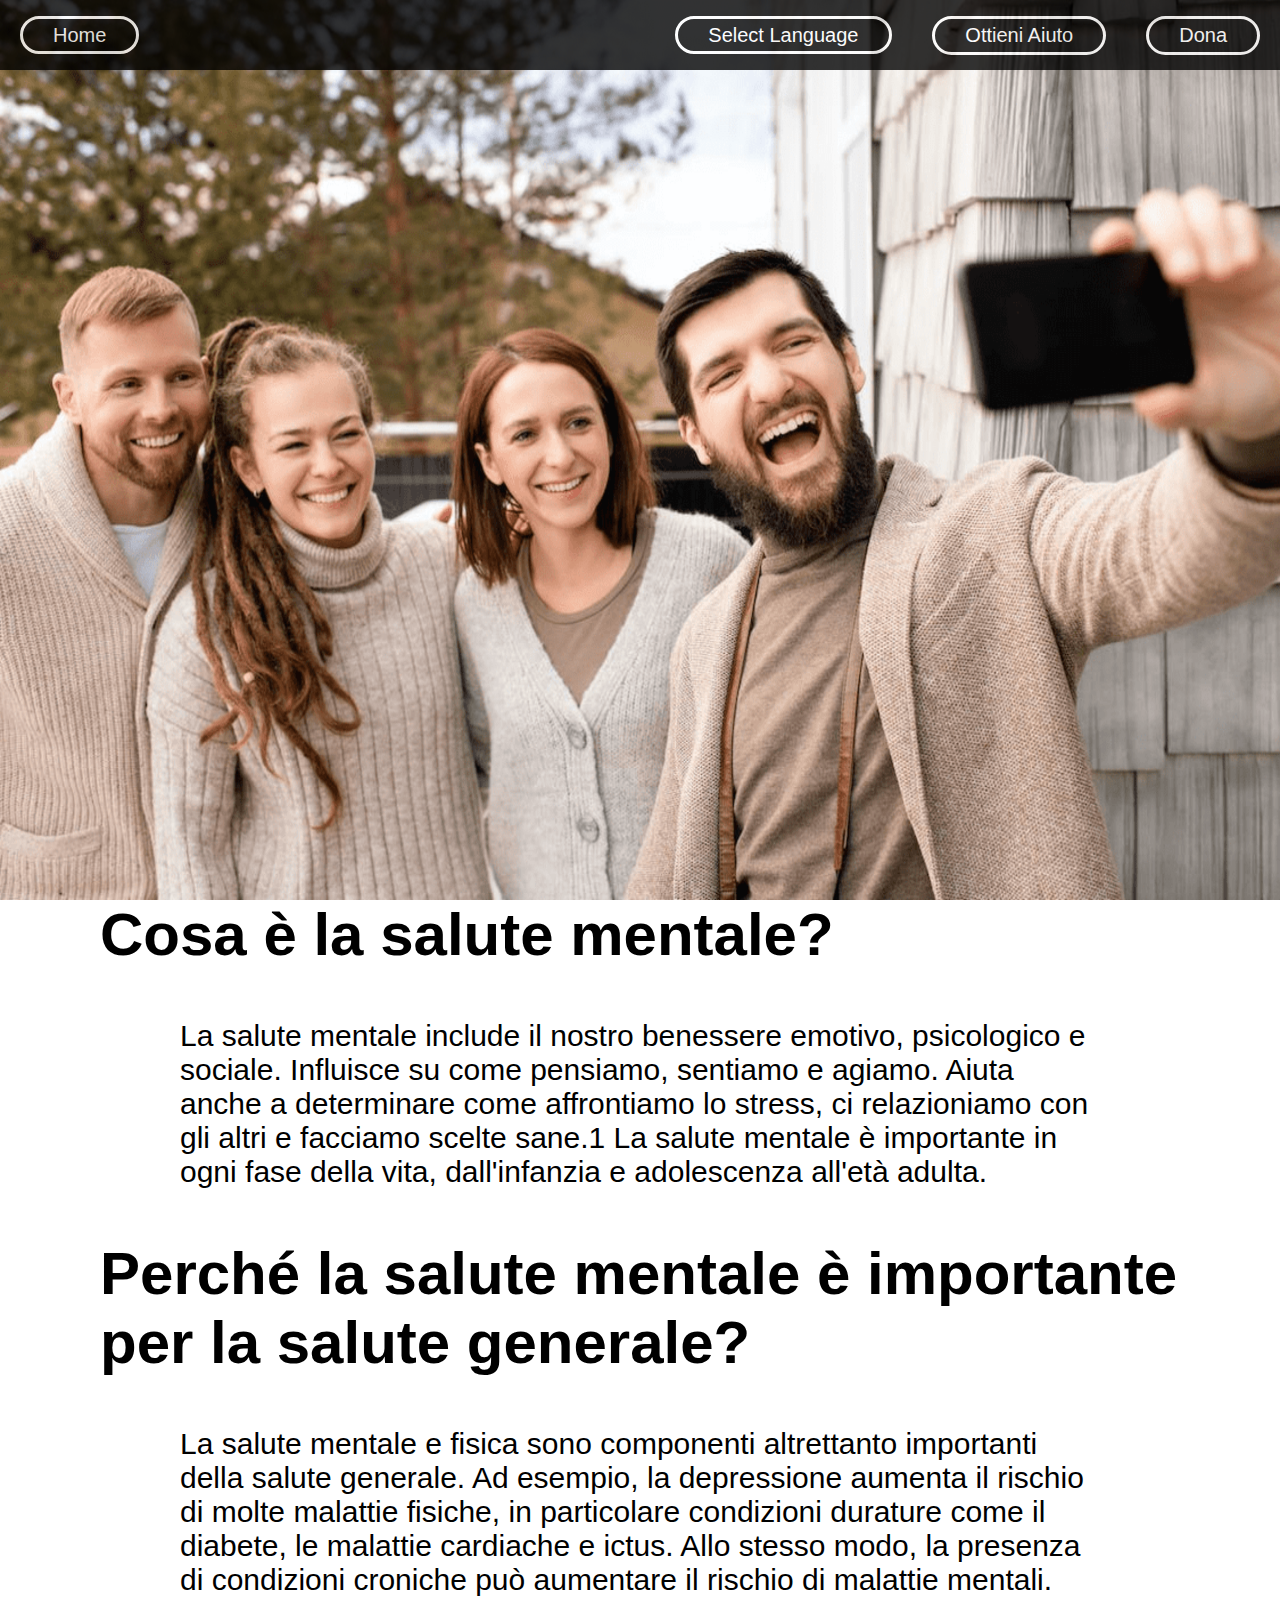
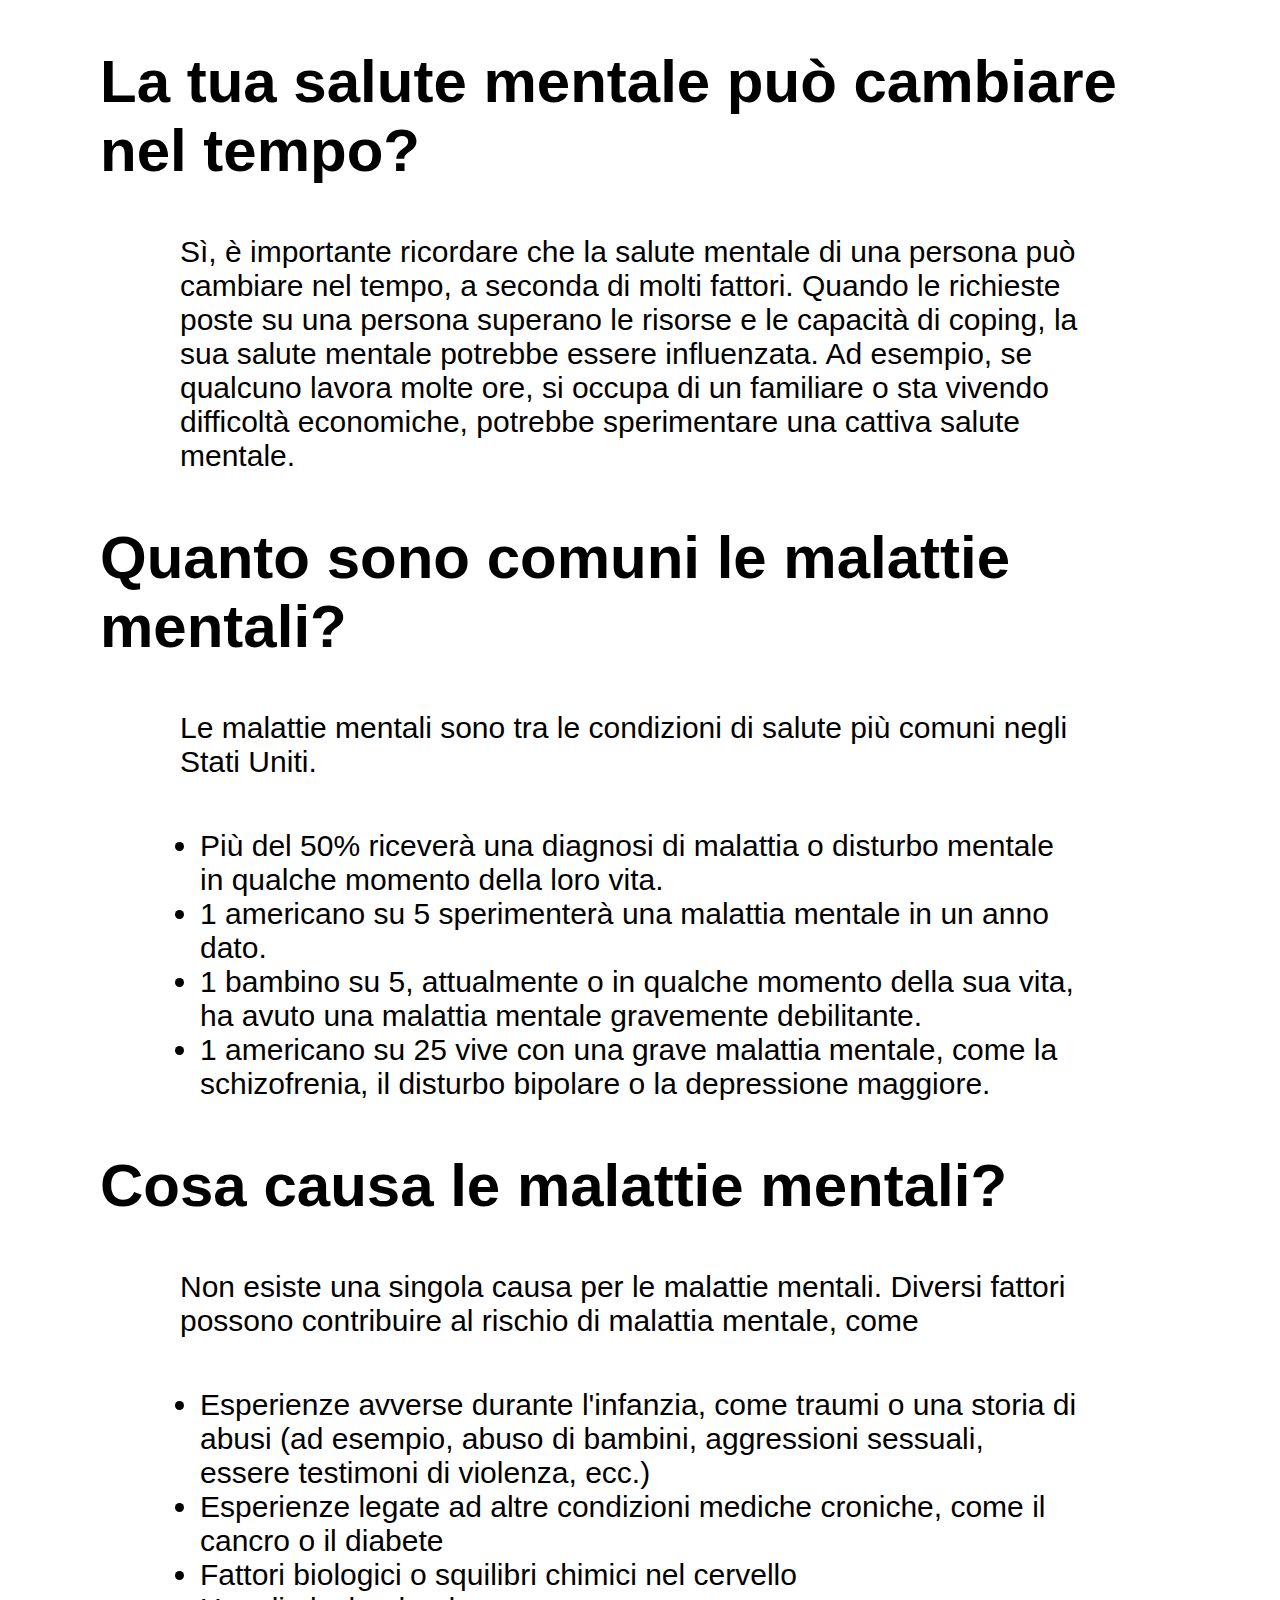
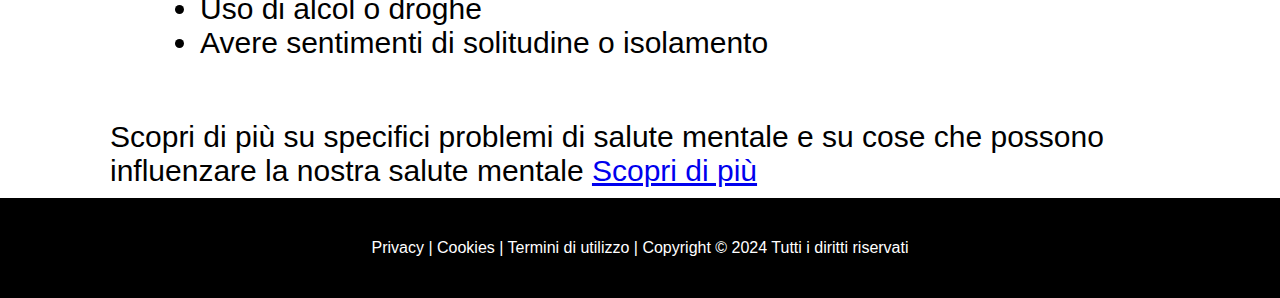
<file: script/lang/Italian.html>
<!DOCTYPE html>

<html>
    <head>
        <script src="../src/script.js"></script>
        <link rel="stylesheet" href="../src/styles.css">
    </head>
    <body>
        <div class="header">
            <div class="home-container">
                <div class="home">
                    <button><a href="English.html">Home</a></button>
                </div>
            </div>

            <div class="lang-container">
                <div class="select-lang">
                    <select name="language" id="dropdown_menu" onchange="changelang()">
                        <option value="Select Language">Select Language</option>
                        <option value="English">English</option>
                        <option value="Spanish">Español</option>
                        <option value="French">Français</option>
                        <option value="German">Deutsch</option>
                        <option value="Italian">Italiano</option>
                        <option value="Filipino">Filipino</option>
                        <option value="Korean">한국인</option>
                        <option value="Chinese">中文</option>
                    </select>
                </div>
            </div>

            <div class="get-help">
                <button >Ottieni Aiuto</button>
            </div>
            <div class="donate">
                <button >Dona</button>
            </div>
        </div>

        <div class="content">
            <div class="slideshow">
                <img class="slide" src="../img/bg-1.png" alt="">
                <img class="slide" src="../img/bg-2.png" alt="">
                <img class="slide" src="../img/bg-3.png" alt="">
            </div>
            <div class="text">
                <h1>Cosa è la salute mentale?</h1>
                <p>La salute mentale include il nostro benessere emotivo, psicologico e sociale. Influisce su come pensiamo, sentiamo e agiamo. Aiuta anche a determinare come affrontiamo lo stress, ci relazioniamo con gli altri e facciamo scelte sane.1 La salute mentale è importante in ogni fase della vita, dall'infanzia e adolescenza all'età adulta.</p>
                <h1>Perché la salute mentale è importante per la salute generale?</h1>
                <p>La salute mentale e fisica sono componenti altrettanto importanti della salute generale. Ad esempio, la depressione aumenta il rischio di molte malattie fisiche, in particolare condizioni durature come il diabete, le malattie cardiache e ictus. Allo stesso modo, la presenza di condizioni croniche può aumentare il rischio di malattie mentali.</p>
                <h1>La tua salute mentale può cambiare nel tempo?</h1>
                <p>Sì, è importante ricordare che la salute mentale di una persona può cambiare nel tempo, a seconda di molti fattori. Quando le richieste poste su una persona superano le risorse e le capacità di coping, la sua salute mentale potrebbe essere influenzata. Ad esempio, se qualcuno lavora molte ore, si occupa di un familiare o sta vivendo difficoltà economiche, potrebbe sperimentare una cattiva salute mentale.</p>
                <h1>Quanto sono comuni le malattie mentali?</h1>
                <p>Le malattie mentali sono tra le condizioni di salute più comuni negli Stati Uniti.</p>
                <ul>
                    <li>Più del 50% riceverà una diagnosi di malattia o disturbo mentale in qualche momento della loro vita.</li>
                    <li>1 americano su 5 sperimenterà una malattia mentale in un anno dato.</li>
                    <li>1 bambino su 5, attualmente o in qualche momento della sua vita, ha avuto una malattia mentale gravemente debilitante.</li>
                    <li>1 americano su 25 vive con una grave malattia mentale, come la schizofrenia, il disturbo bipolare o la depressione maggiore.</li>
                </ul>
                <h1>Cosa causa le malattie mentali?</h1>
                <p>Non esiste una singola causa per le malattie mentali. Diversi fattori possono contribuire al rischio di malattia mentale, come</p>
                <ul>
                    <li>Esperienze avverse durante l'infanzia, come traumi o una storia di abusi (ad esempio, abuso di bambini, aggressioni sessuali, essere testimoni di violenza, ecc.)</li>
                    <li>Esperienze legate ad altre condizioni mediche croniche, come il cancro o il diabete</li>
                    <li>Fattori biologici o squilibri chimici nel cervello</li>
                    <li>Uso di alcol o droghe</li>
                    <li>Avere sentimenti di solitudine o isolamento</li>
                </ul>
            </div>
            <div class="learn-more">
                <div class="container">
                    <div class="description">
                        <p style="padding: 0px 100px 0px 100px;">Scopri di più su specifici problemi di salute mentale e su cose che possono influenzare la nostra salute mentale <a href="Learn_more.html">Scopri di più</a></p>
                    </div>
                </div>
            </div>
        </div>
        <footer>
            <p> Privacy | Cookies | Termini di utilizzo | Copyright © 2024 Tutti i diritti riservati </p>
        </footer>
    </body>
</html>
</file>
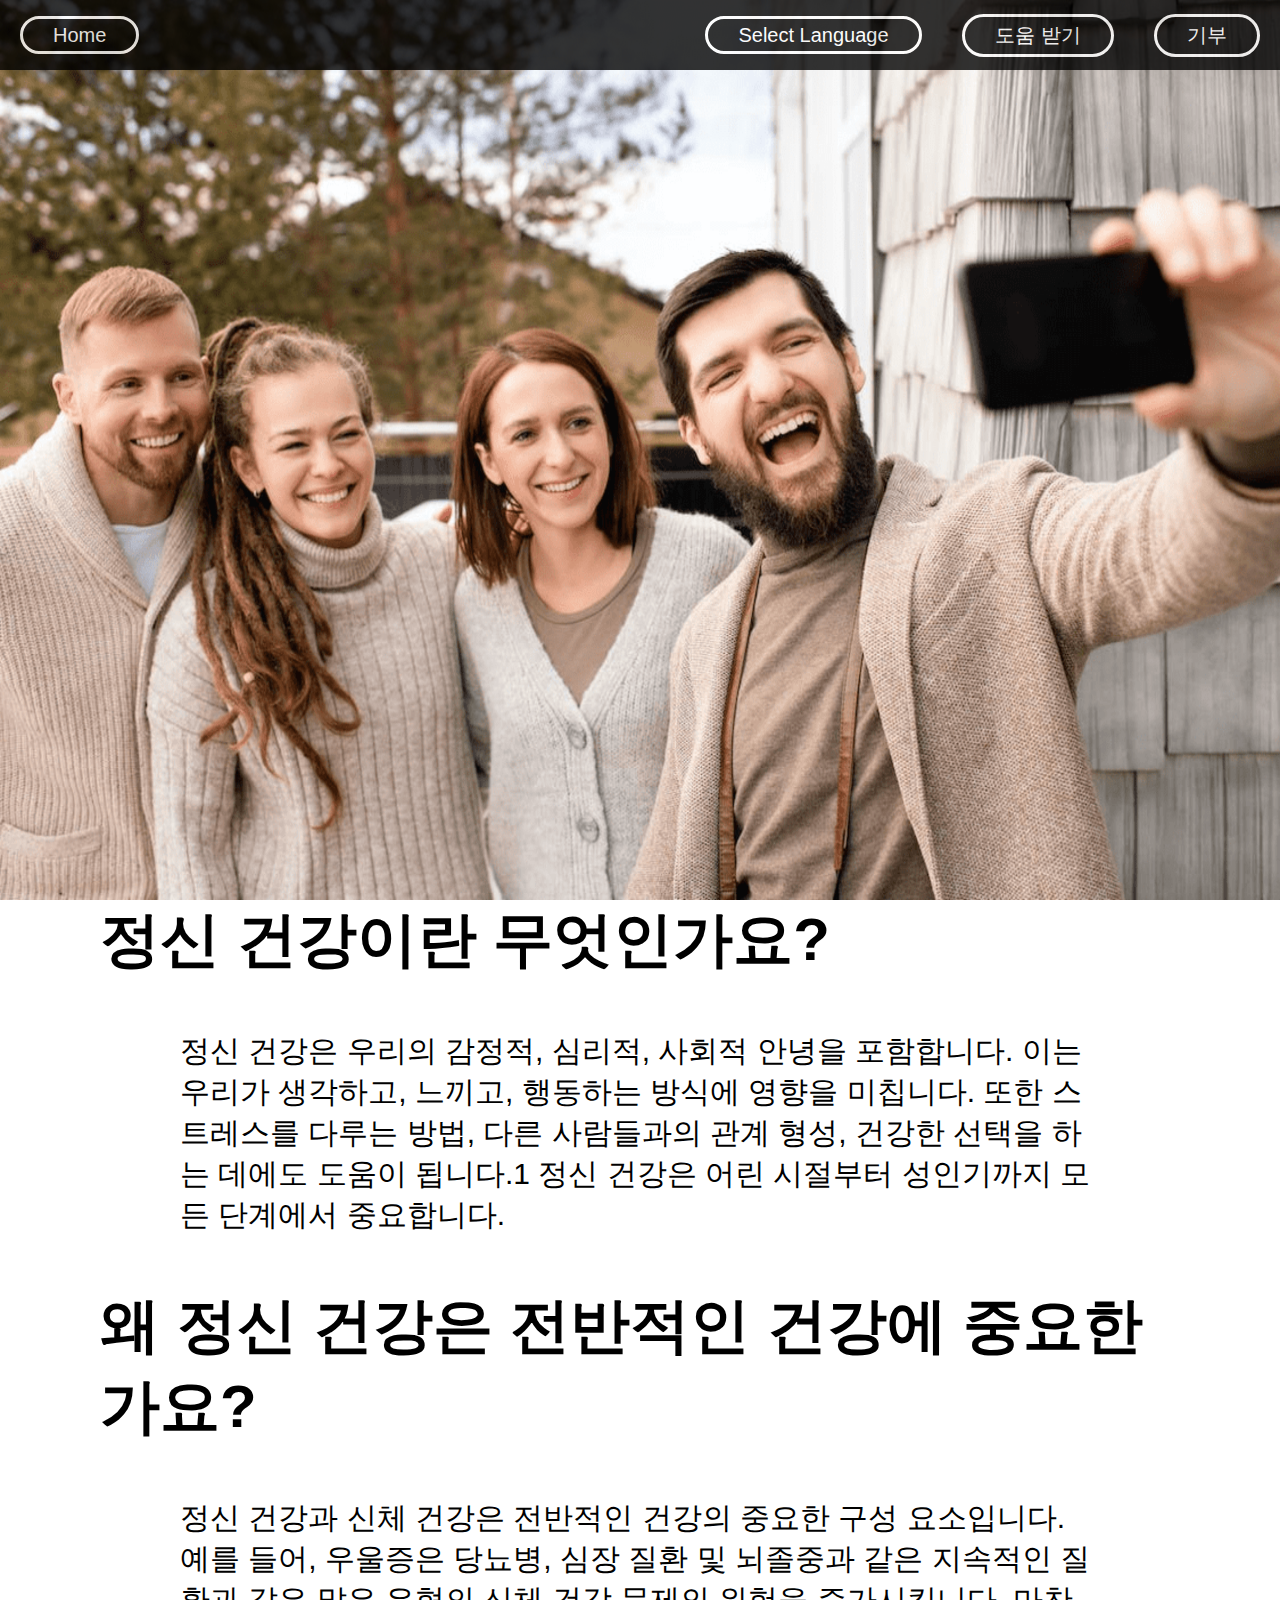
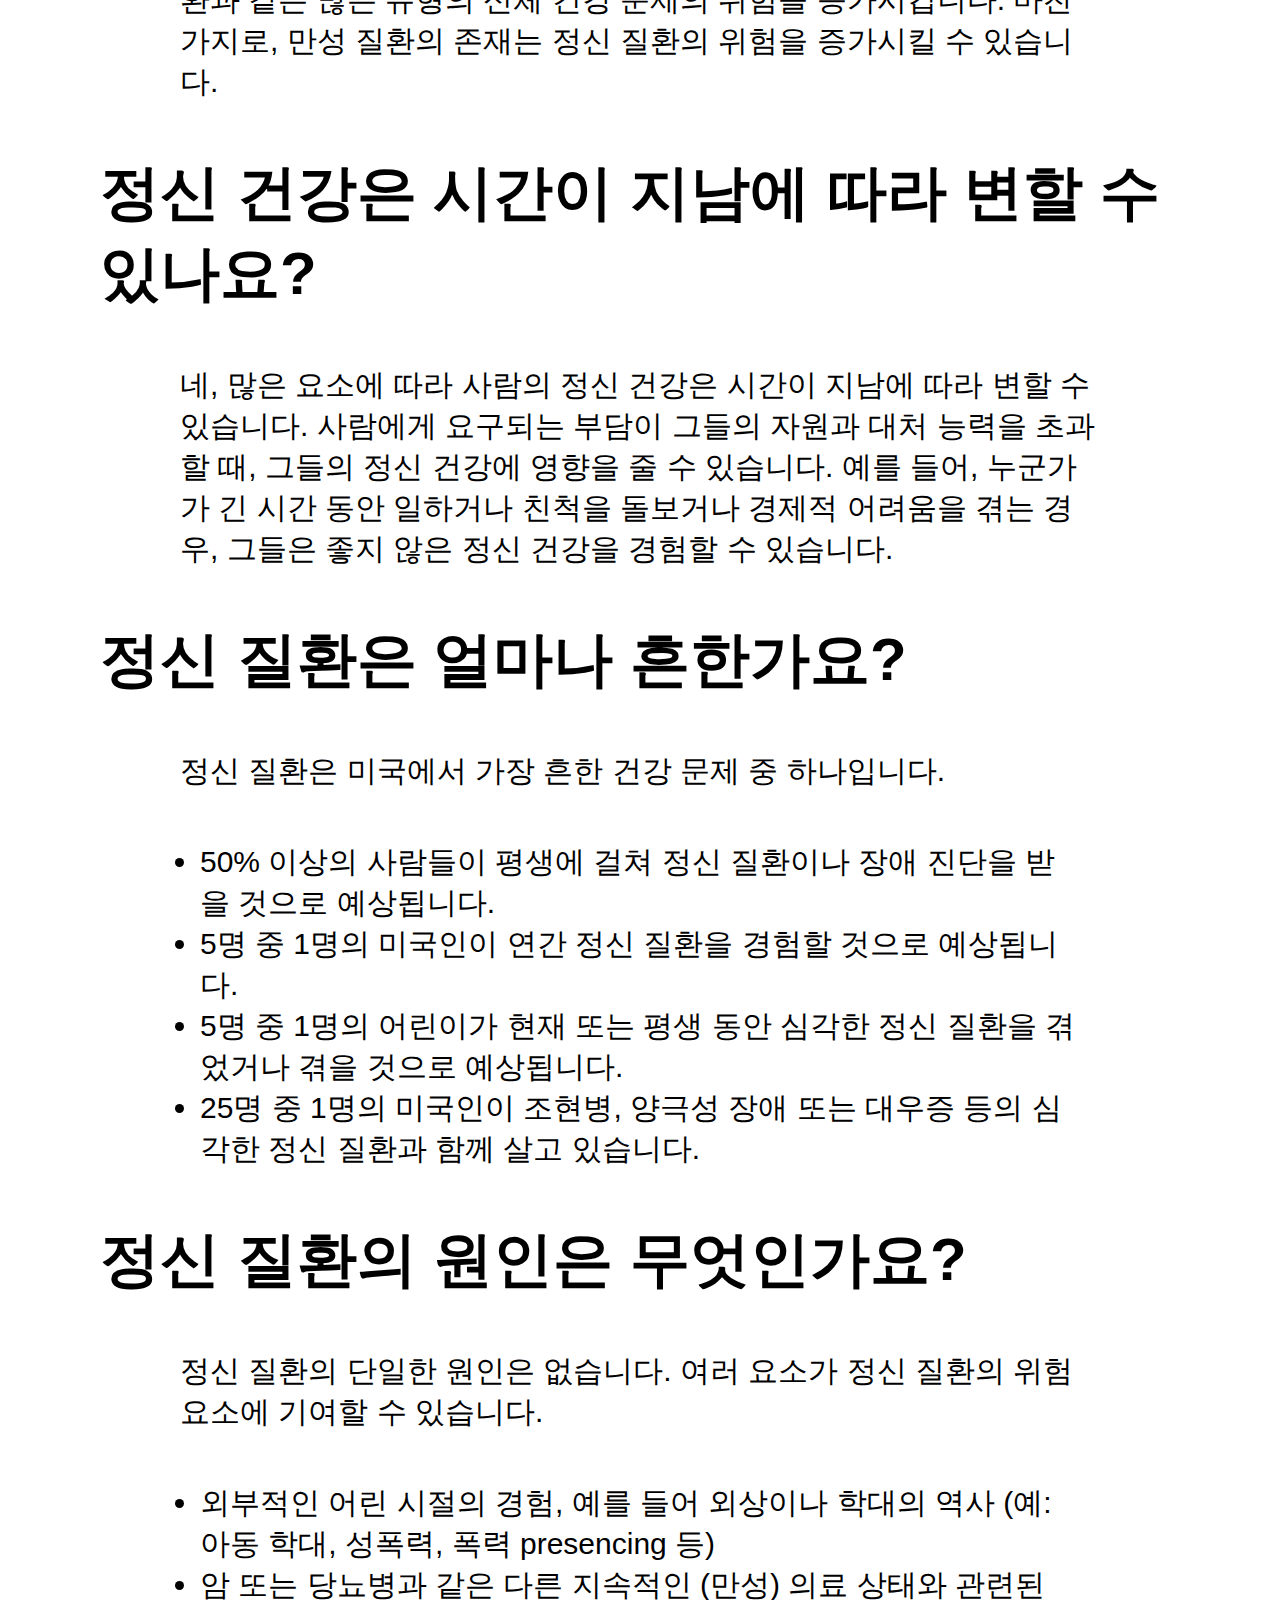
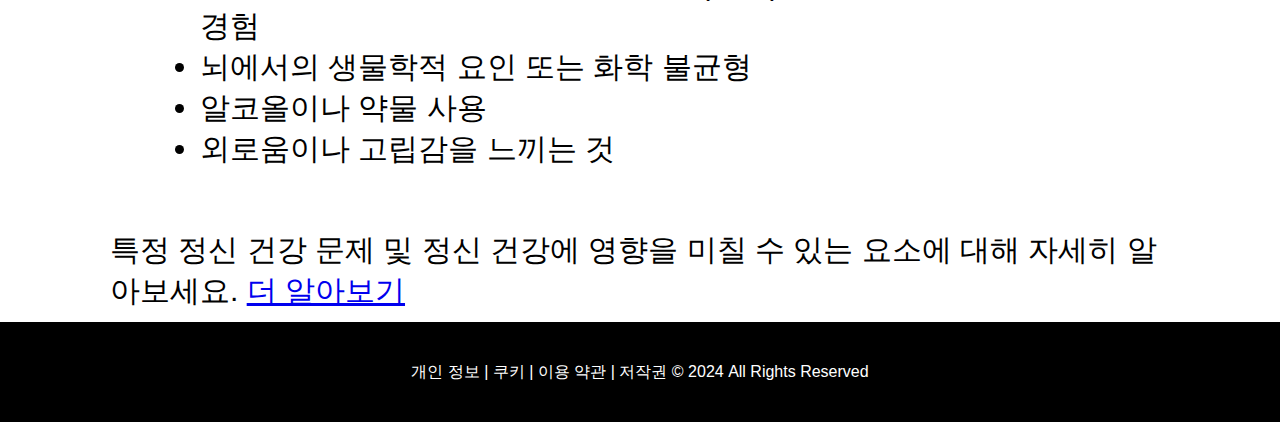
<file: script/lang/Korean.html>
<!DOCTYPE html>

<html>
    <head>
        <script src="../src/script.js"></script>
        <link rel="stylesheet" href="../src/styles.css">
    </head>
    <body>
        <div class="header">
            <div class="home-container">
                <div class="home">
                    <button><a href="English.html">Home</a></button>
                </div>
            </div>

            <div class="lang-container">
                <div class="select-lang">
                    <select name="language" id="dropdown_menu" onchange="changelang()">
                        <option value="Select Language">Select Language</option>
                        <option value="English">English</option>
                        <option value="Spanish">Español</option>
                        <option value="French">Français</option>
                        <option value="German">Deutsch</option>
                        <option value="Italian">Italiano</option>
                        <option value="Filipino">Filipino</option>
                        <option value="Korean">한국인</option>
                        <option value="Chinese">中文</option>
                    </select>
                </div>
            </div>

            <div class="get-help">
                <button >도움 받기</button>
            </div>
            <div class="donate">
                <button >기부</button>
            </div>
        </div>

        <div class="content">
            <div class="slideshow">
                <img class="slide" src="../img/bg-1.png" alt="">
                <img class="slide" src="../img/bg-2.png" alt="">
                <img class="slide" src="../img/bg-3.png" alt="">
            </div>
            <div class="text">
                <h1>정신 건강이란 무엇인가요?</h1>
                <p>정신 건강은 우리의 감정적, 심리적, 사회적 안녕을 포함합니다. 이는 우리가 생각하고, 느끼고, 행동하는 방식에 영향을 미칩니다. 또한 스트레스를 다루는 방법, 다른 사람들과의 관계 형성, 건강한 선택을 하는 데에도 도움이 됩니다.1 정신 건강은 어린 시절부터 성인기까지 모든 단계에서 중요합니다.</p>
                <h1>왜 정신 건강은 전반적인 건강에 중요한가요?</h1>
                <p>정신 건강과 신체 건강은 전반적인 건강의 중요한 구성 요소입니다. 예를 들어, 우울증은 당뇨병, 심장 질환 및 뇌졸중과 같은 지속적인 질환과 같은 많은 유형의 신체 건강 문제의 위험을 증가시킵니다. 마찬가지로, 만성 질환의 존재는 정신 질환의 위험을 증가시킬 수 있습니다.</p>
                <h1>정신 건강은 시간이 지남에 따라 변할 수 있나요?</h1>
                <p>네, 많은 요소에 따라 사람의 정신 건강은 시간이 지남에 따라 변할 수 있습니다. 사람에게 요구되는 부담이 그들의 자원과 대처 능력을 초과할 때, 그들의 정신 건강에 영향을 줄 수 있습니다. 예를 들어, 누군가가 긴 시간 동안 일하거나 친척을 돌보거나 경제적 어려움을 겪는 경우, 그들은 좋지 않은 정신 건강을 경험할 수 있습니다.</p>
                <h1>정신 질환은 얼마나 흔한가요?</h1>
                <p>정신 질환은 미국에서 가장 흔한 건강 문제 중 하나입니다.</p>
                <ul>
                    <li>50% 이상의 사람들이 평생에 걸쳐 정신 질환이나 장애 진단을 받을 것으로 예상됩니다.</li>
                    <li>5명 중 1명의 미국인이 연간 정신 질환을 경험할 것으로 예상됩니다.</li>
                    <li>5명 중 1명의 어린이가 현재 또는 평생 동안 심각한 정신 질환을 겪었거나 겪을 것으로 예상됩니다.</li>
                    <li>25명 중 1명의 미국인이 조현병, 양극성 장애 또는 대우증 등의 심각한 정신 질환과 함께 살고 있습니다.</li>
                </ul>
                <h1>정신 질환의 원인은 무엇인가요?</h1>
                <p>정신 질환의 단일한 원인은 없습니다. 여러 요소가 정신 질환의 위험 요소에 기여할 수 있습니다.</p>
                <ul>
                    <li>외부적인 어린 시절의 경험, 예를 들어 외상이나 학대의 역사 (예: 아동 학대, 성폭력, 폭력 presencing 등)</li>
                    <li>암 또는 당뇨병과 같은 다른 지속적인 (만성) 의료 상태와 관련된 경험</li>
                    <li>뇌에서의 생물학적 요인 또는 화학 불균형</li>
                    <li>알코올이나 약물 사용</li>
                    <li>외로움이나 고립감을 느끼는 것</li>
                </ul>
            </div>
            <div class="learn-more">
                <div class="container">
                    <div class="description">
                        <p style="padding: 0px 100px 0px 100px;">특정 정신 건강 문제 및 정신 건강에 영향을 미칠 수 있는 요소에 대해 자세히 알아보세요. <a href="Learn_more.html">더 알아보기</a></p>
                    </div>
                </div>
            </div>
        </div>
        <footer>
            <p> 개인 정보 | 쿠키 | 이용 약관 | 저작권 © 2024 All Rights Reserved </p>
        </footer>
    </body>
</html>
</file>
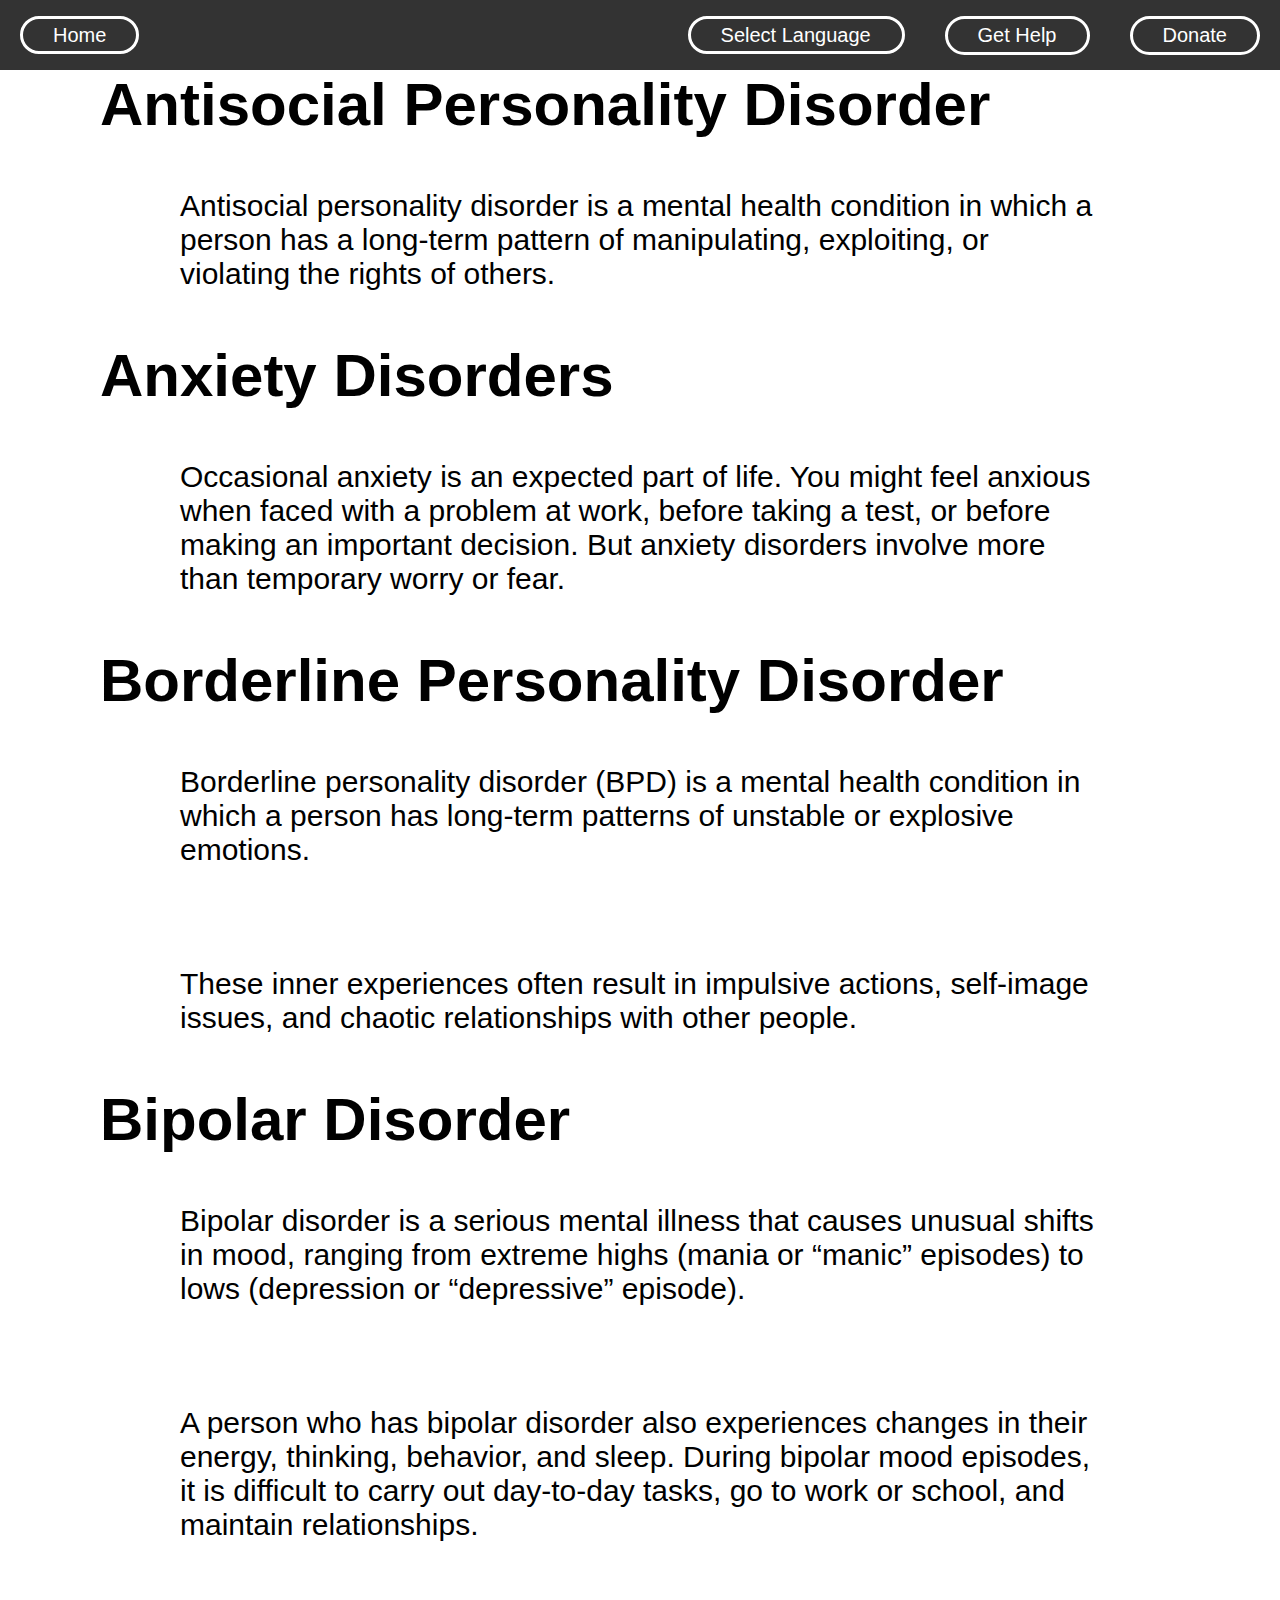
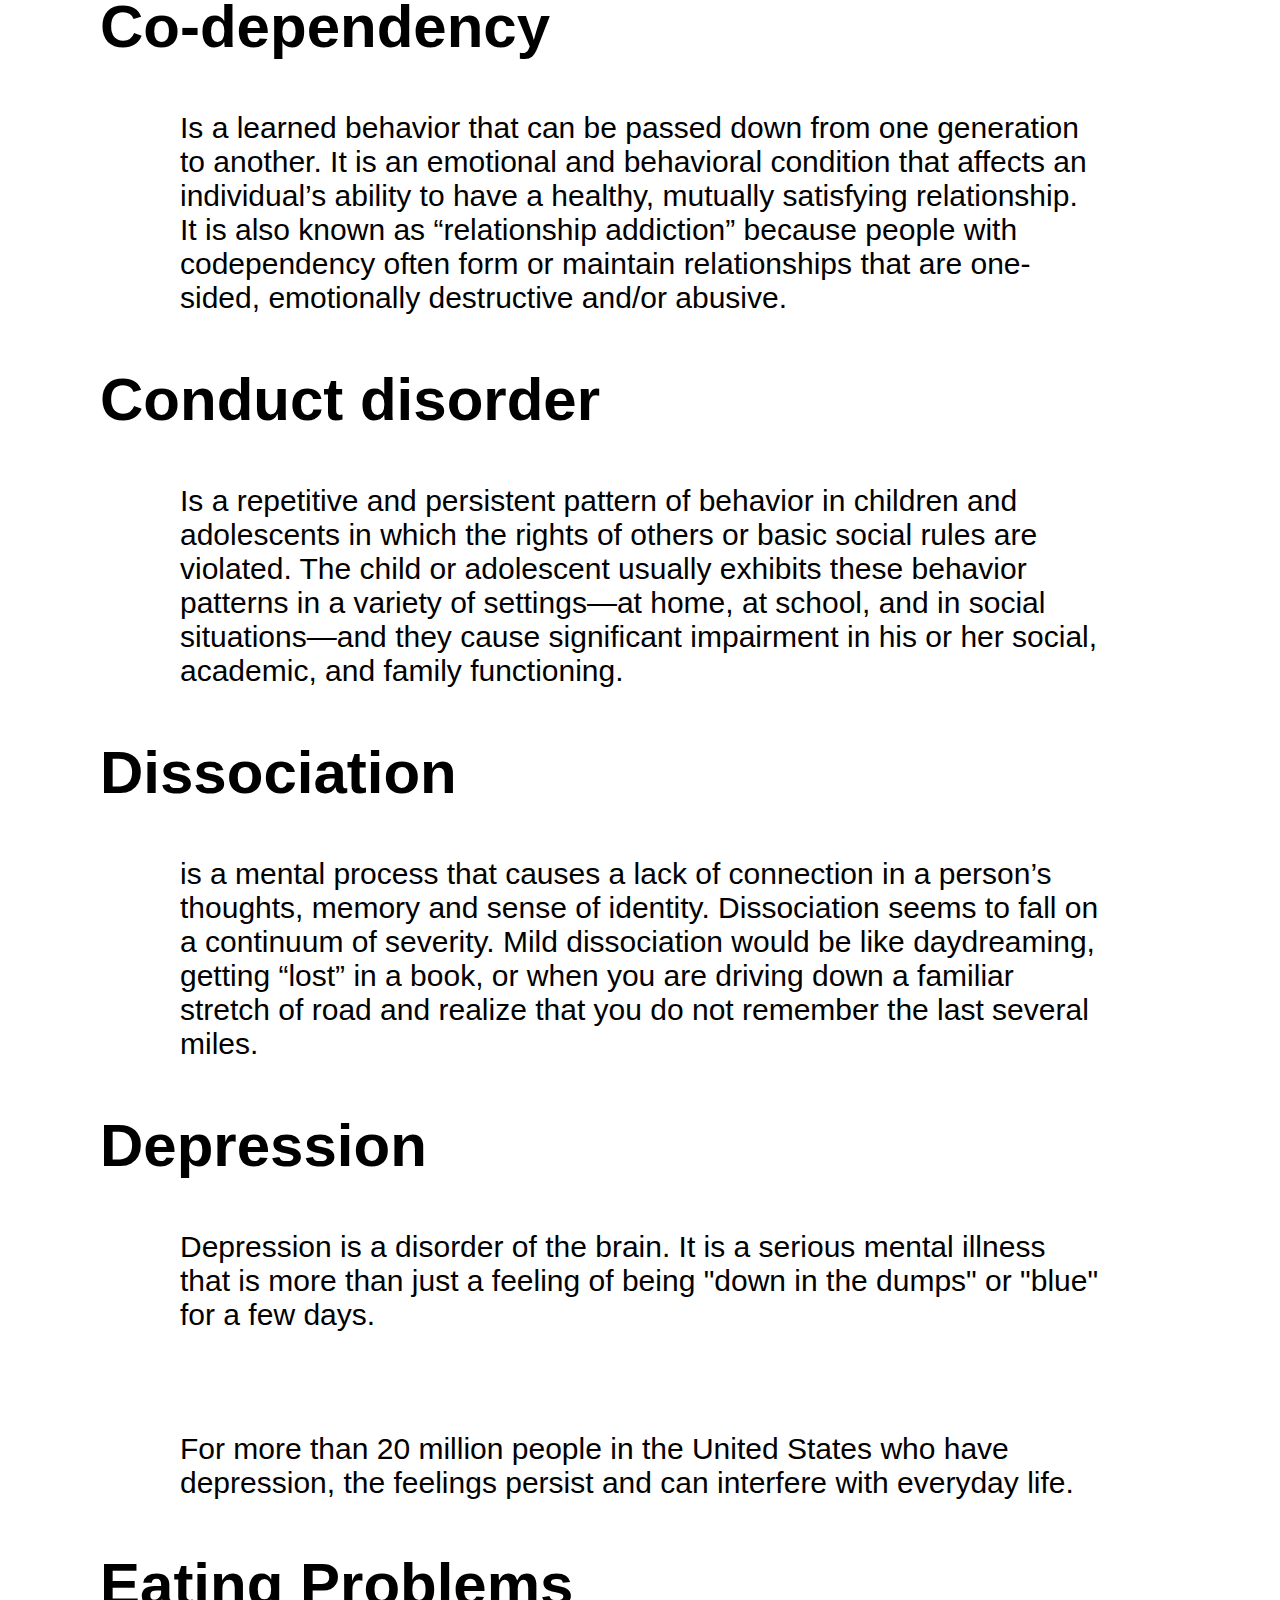
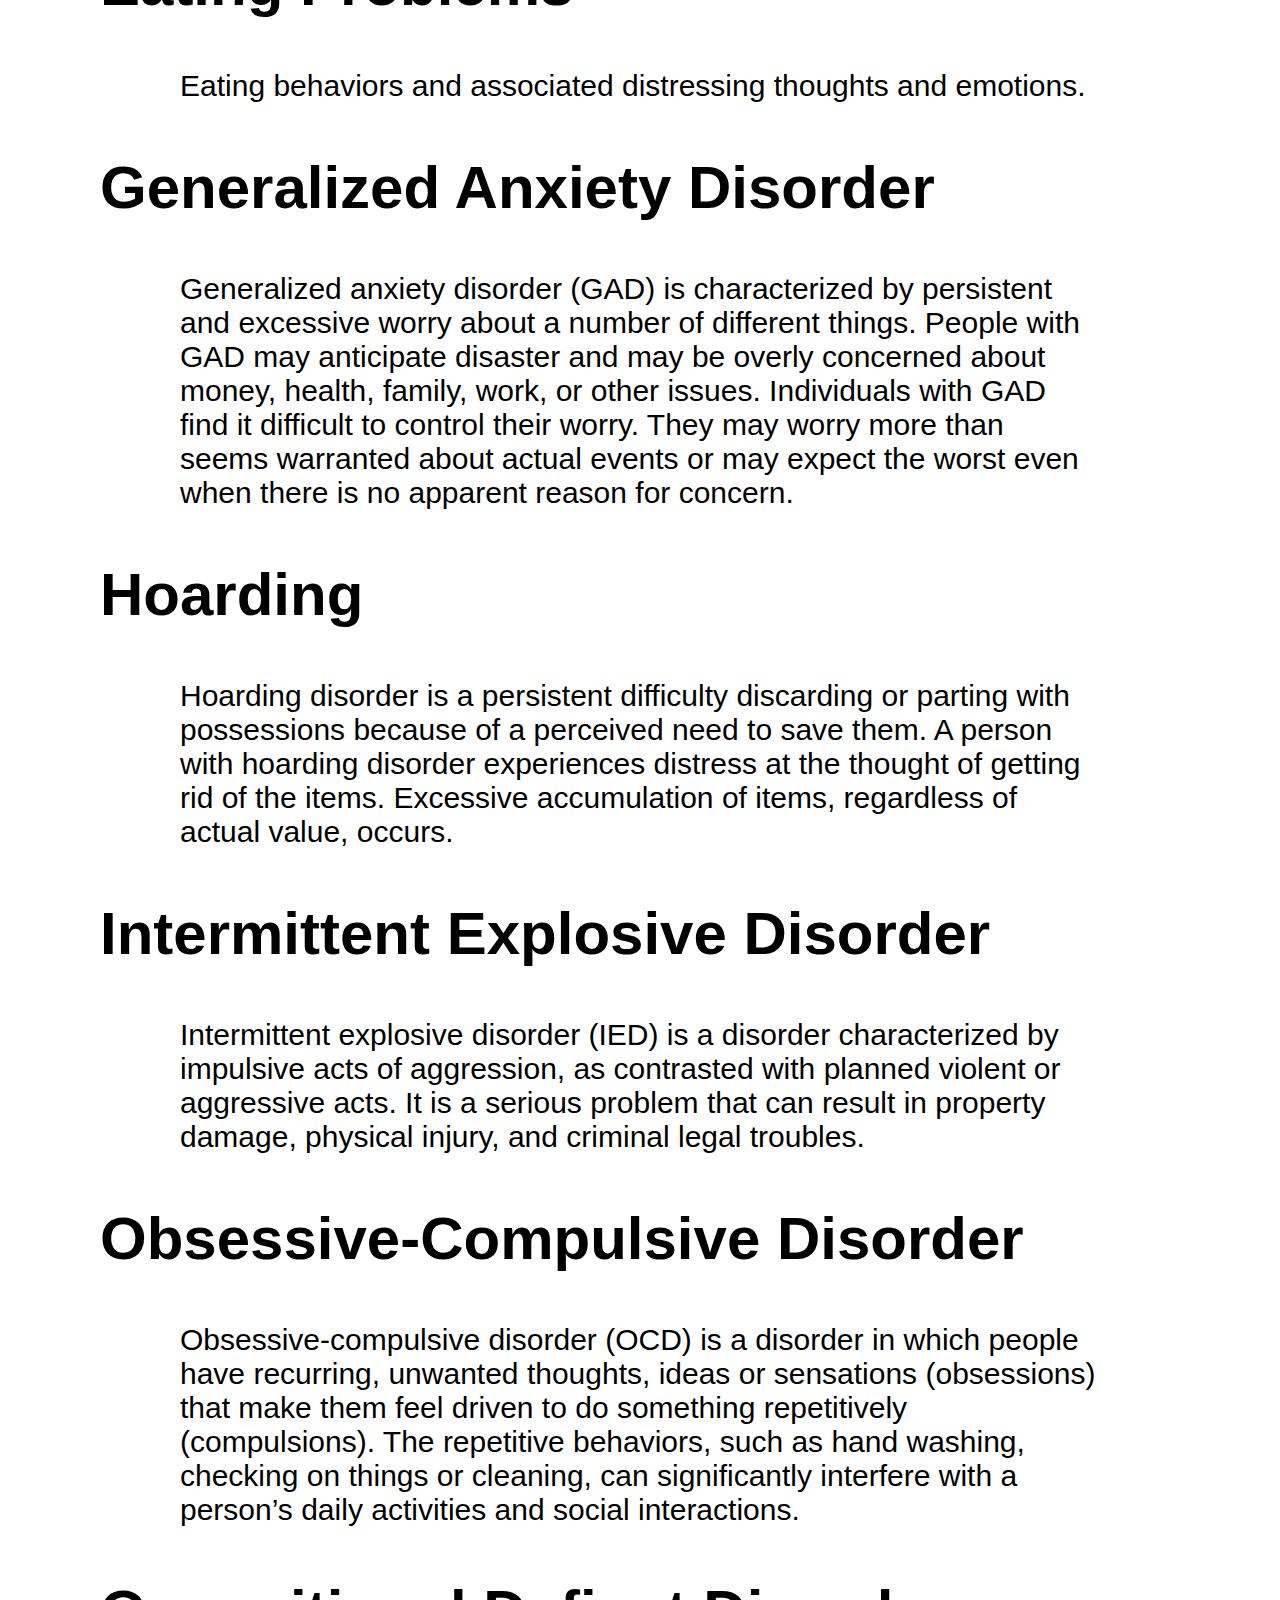
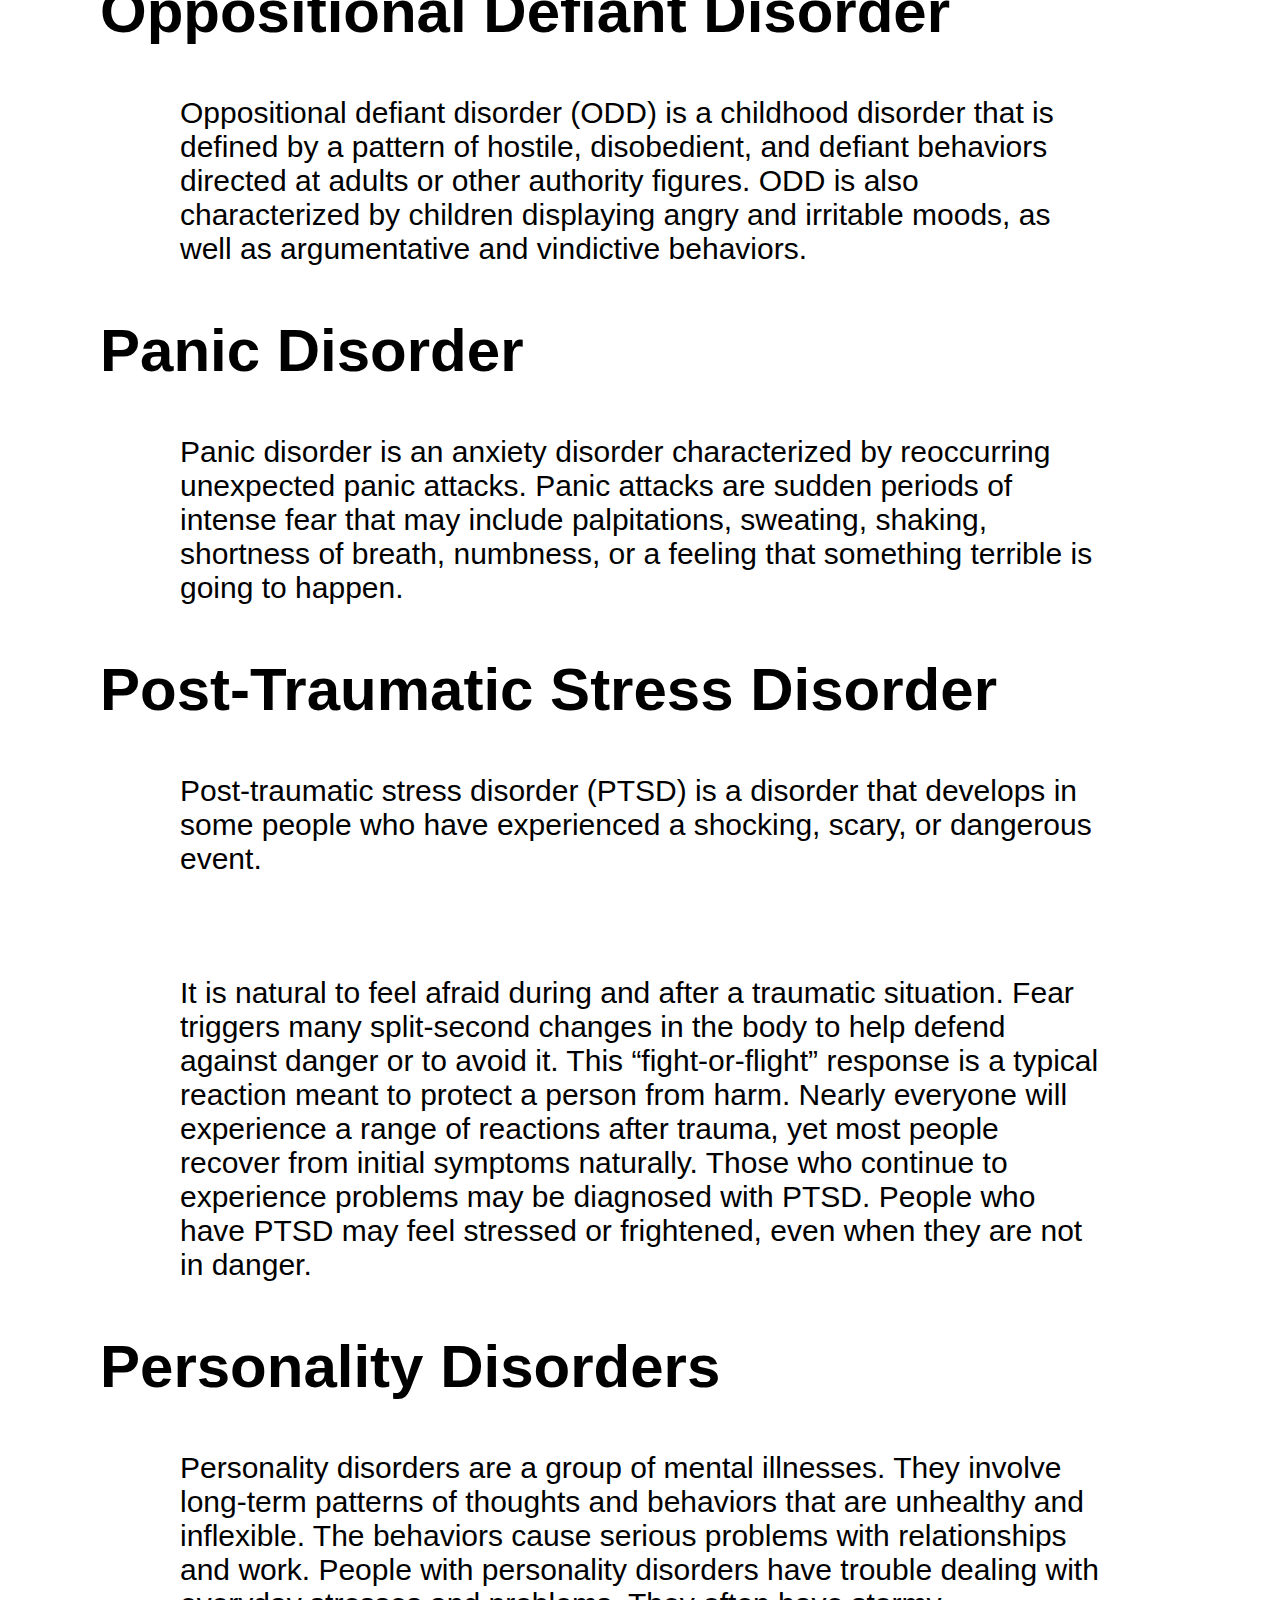
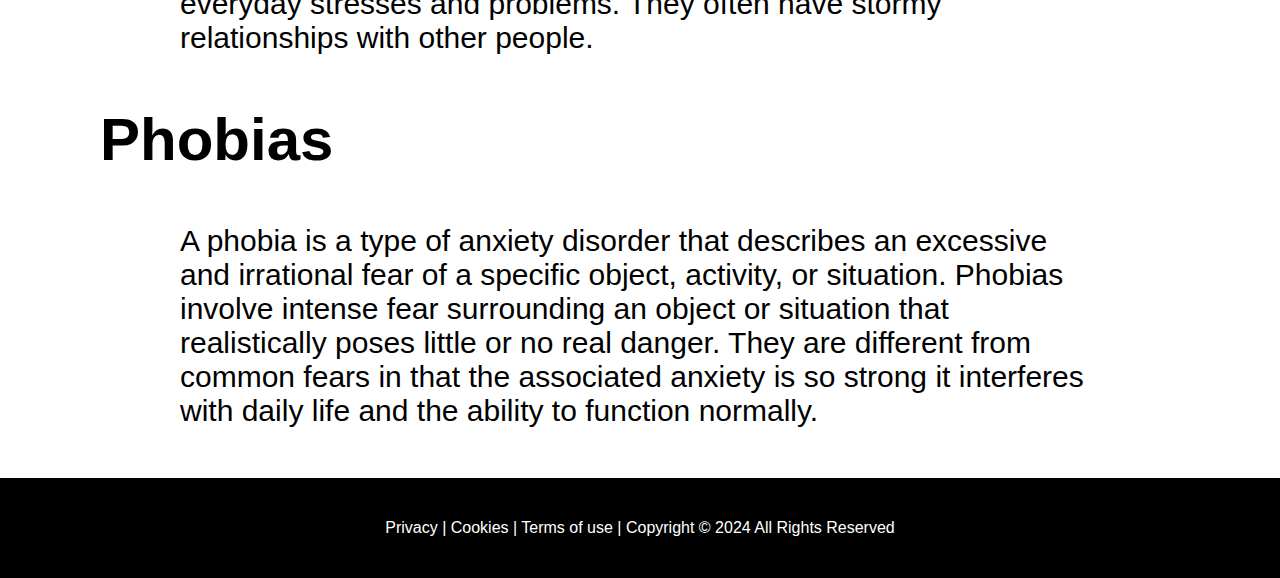
<file: script/lang/Learn_more.html>
<!DOCTYPE html>

<html>
    <head>
        <script src="../src/script.js"></script>
        <link rel="stylesheet" href="../src/styles.css">
    </head>
    <body>
        <div class="header">
            <div class="home-container">
                <div class="home">
                    <button><a href="English.html">Home</a></button>
                </div>
            </div>

            <div class="lang-container">
                <div class="select-lang">
                    <select name="language" id="dropdown_menu" onchange="changelang()">
                        <option value="Select Language">Select Language</option>
                        <option value="English">English</option>
                        <option value="Spanish">Español</option>
                        <option value="French">Français</option>
                        <option value="German">Deutsch</option>
                        <option value="Italian">Italiano</option>
                        <option value="Filipino">Filipino</option>
                        <option value="Korean">한국인</option>
                        <option value="Chinese">中文</option>
                    </select>
                </div>
            </div>

            <div class="get-help">
                <button >Get Help</button>
            </div>
            <div class="donate">
                <button >Donate</button>
            </div>
        </div>

        <div class="content">
            <div class="text" style="padding-top: 70px;">
                <h1>Antisocial Personality Disorder</h1>
                <p>Antisocial personality disorder is a mental health condition in which a person has a long-term pattern of manipulating, exploiting, or violating the rights of others.</p>
                <h1>Anxiety Disorders</h1>
                <p>Occasional anxiety is an expected part of life. You might feel anxious when faced with a problem at work, before taking a test, or before making an important decision. But anxiety disorders involve more than temporary worry or fear.</p>
    
                <h1>Borderline Personality Disorder</h1>
                <p>Borderline personality disorder (BPD) is a mental health condition in which a person has long-term patterns of unstable or explosive emotions.</p>
                <p>These inner experiences often result in impulsive actions, self-image issues, and chaotic relationships with other people.</p>
                <h1>Bipolar Disorder</h1>
                <p>Bipolar disorder is a serious mental illness that causes unusual shifts in mood, ranging from extreme highs (mania or “manic” episodes) to lows (depression or “depressive” episode).</p>
                <p>A person who has bipolar disorder also experiences changes in their energy, thinking, behavior, and sleep. During bipolar mood episodes, it is difficult to carry out day-to-day tasks, go to work or school, and maintain relationships.</p>            
    
                <h1>Co-dependency</h1>
                <p>Is a learned behavior that can be passed down from one generation to another. It is an emotional and behavioral condition that affects an individual’s ability to have a healthy, mutually satisfying relationship. It is also known as “relationship addiction” because people with codependency often form or maintain relationships that are one-sided, emotionally destructive and/or abusive.</p>            
                <h1>Conduct disorder</h1>
                <p>Is a repetitive and persistent pattern of behavior in children and adolescents in which the rights of others or basic social rules are violated. The child or adolescent usually exhibits these behavior patterns in a variety of settings—at home, at school, and in social situations—and they cause significant impairment in his or her social, academic, and family functioning.</p>
                
                <h1>Dissociation</h1>
                <p>is a mental process that causes a lack of connection in a person’s thoughts, memory and sense of identity. Dissociation seems to fall on a continuum of severity. Mild dissociation would be like daydreaming, getting “lost” in a book, or when you are driving down a familiar stretch of road and realize that you do not remember the last several miles.</p>
                <h1>Depression</h1>
                <p>Depression is a disorder of the brain. It is a serious mental illness that is more than just a feeling of being "down in the dumps" or "blue" for a few days.</p>
                <p>For more than 20 million people in the United States who have depression, the feelings persist and can interfere with everyday life.</p>
    
                <h1>Eating Problems</h1>
                <p>Eating behaviors and associated distressing thoughts and emotions.</p>
    
                <h1>Generalized Anxiety Disorder</h1>
                <p>Generalized anxiety disorder (GAD) is characterized by persistent and excessive worry about a number of different things. People with GAD may anticipate disaster and may be overly concerned about money, health, family, work, or other issues. Individuals with GAD find it difficult to control their worry. They may worry more than seems warranted about actual events or may expect the worst even when there is no apparent reason for concern.</p>
    
                <h1>Hoarding</h1>
                <p>Hoarding disorder is a persistent difficulty discarding or parting with possessions because of a perceived need to save them. A person with hoarding disorder experiences distress at the thought of getting rid of the items. Excessive accumulation of items, regardless of actual value, occurs.</p>
    
                <h1>Intermittent Explosive Disorder</h1>
                <p>Intermittent explosive disorder (IED) is a disorder characterized by impulsive acts of aggression, as contrasted with planned violent or aggressive acts. It is a serious problem that can result in property damage, physical injury, and criminal legal troubles.</p>
    
                <h1>Obsessive-Compulsive Disorder</h1>
                <p>Obsessive-compulsive disorder (OCD) is a disorder in which people have recurring, unwanted thoughts, ideas or sensations (obsessions) that make them feel driven to do something repetitively (compulsions). The repetitive behaviors, such as hand washing, checking on things or cleaning, can significantly interfere with a person’s daily activities and social interactions.</p>
                <h1>Oppositional Defiant Disorder</h1>
                <p>Oppositional defiant disorder (ODD) is a childhood disorder that is defined by a pattern of hostile, disobedient, and defiant behaviors directed at adults or other authority figures. ODD is also characterized by children displaying angry and irritable moods, as well as argumentative and vindictive behaviors.</p>
    
                <h1>Panic Disorder</h1>
                <p>Panic disorder is an anxiety disorder characterized by reoccurring unexpected panic attacks. Panic attacks are sudden periods of intense fear that may include palpitations, sweating, shaking, shortness of breath, numbness, or a feeling that something terrible is going to happen.</p>
                <h1>Post-Traumatic Stress Disorder</h1>
                <p>Post-traumatic stress disorder (PTSD) is a disorder that develops in some people who have experienced a shocking, scary, or dangerous event.</p>
                <p>It is natural to feel afraid during and after a traumatic situation. Fear triggers many split-second changes in the body to help defend against danger or to avoid it. This “fight-or-flight” response is a typical reaction meant to protect a person from harm. Nearly everyone will experience a range of reactions after trauma, yet most people recover from initial symptoms naturally. Those who continue to experience problems may be diagnosed with PTSD. People who have PTSD may feel stressed or frightened, even when they are not in danger.</p>
                <h1>Personality Disorders</h1>
                <p>Personality disorders are a group of mental illnesses. They involve long-term patterns of thoughts and behaviors that are unhealthy and inflexible. The behaviors cause serious problems with relationships and work. People with personality disorders have trouble dealing with everyday stresses and problems. They often have stormy relationships with other people.</p>
                <h1>Phobias</h1>
                <p>A phobia is a type of anxiety disorder that describes an excessive and irrational fear of a specific object, activity, or situation. Phobias involve intense fear surrounding an object or situation that realistically poses little or no real danger. They are different from common fears in that the associated anxiety is so strong it interferes with daily life and the ability to function normally.</p>    
            </div>
        </div>
        <footer>
            <p> Privacy | Cookies | Terms of use | Copyright © 2024 All Rights Reserved </p>
        </footer>
    </body>
</html>
</file>
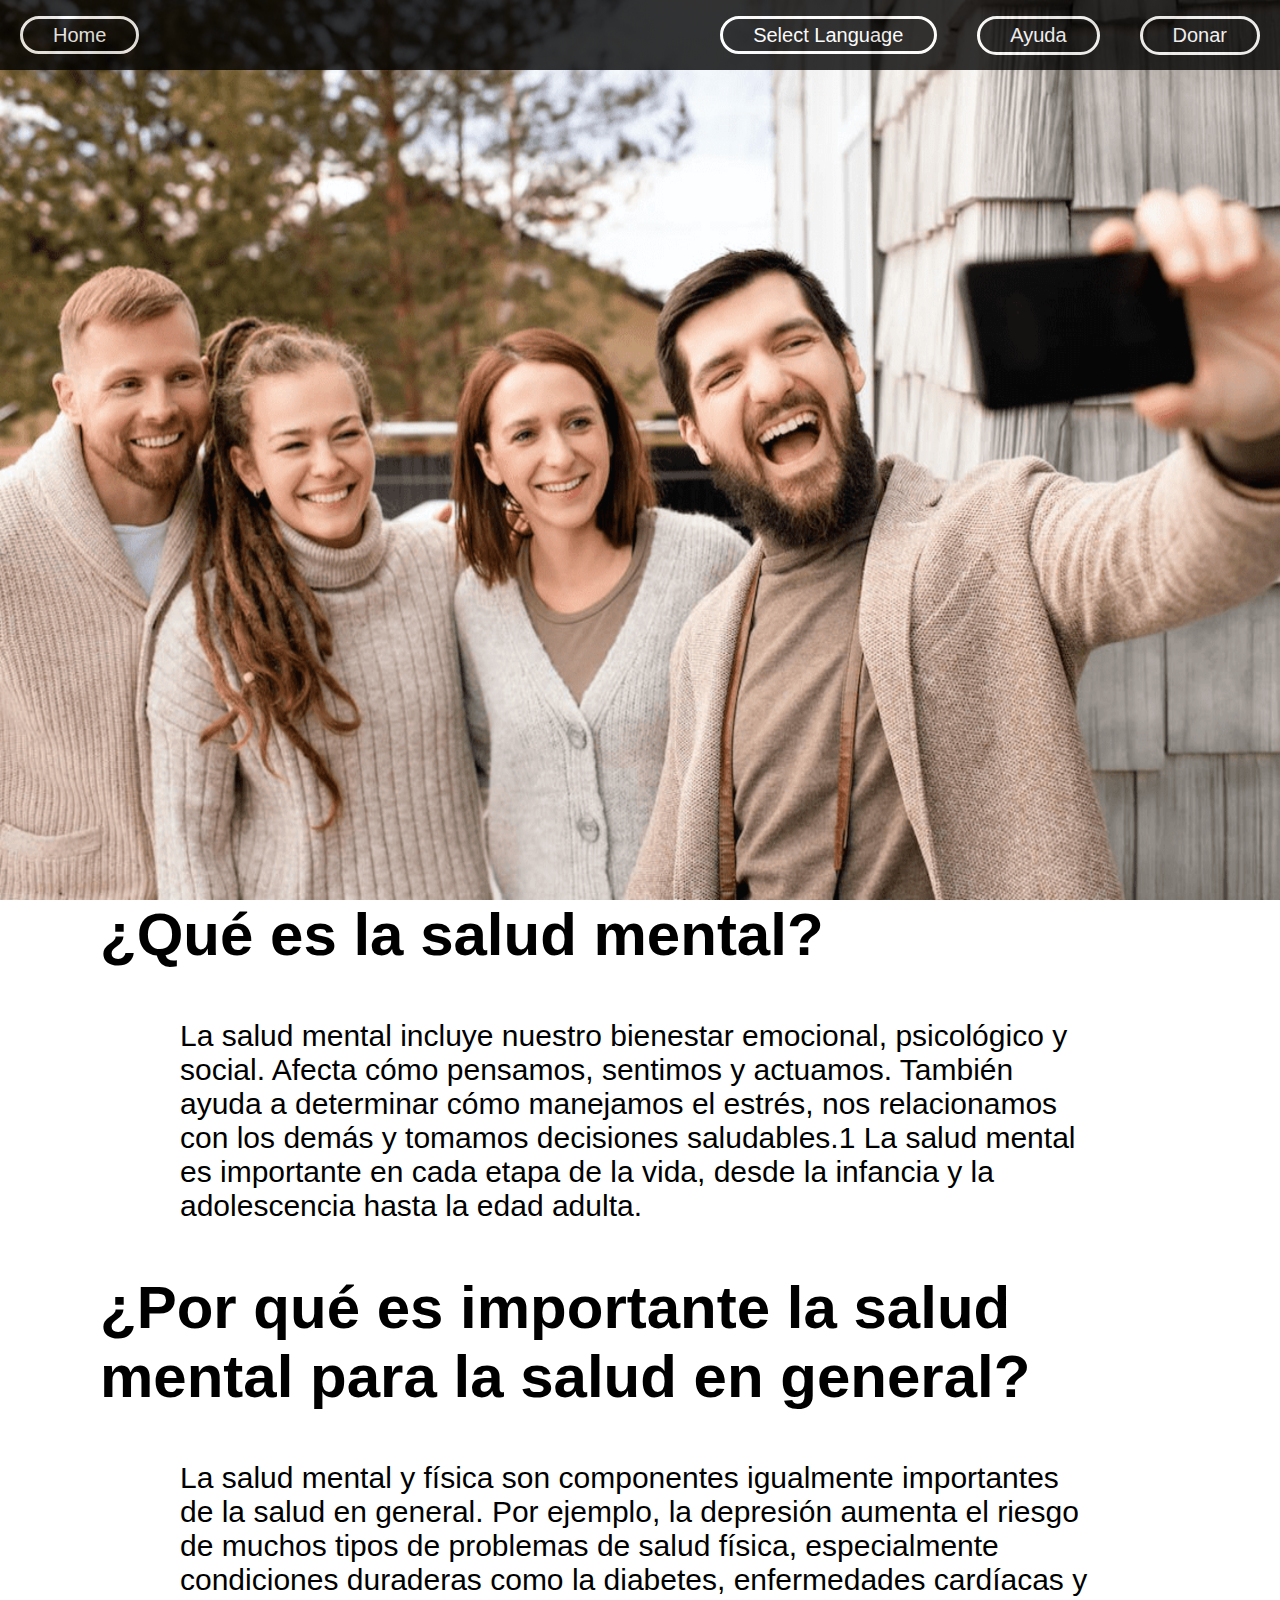
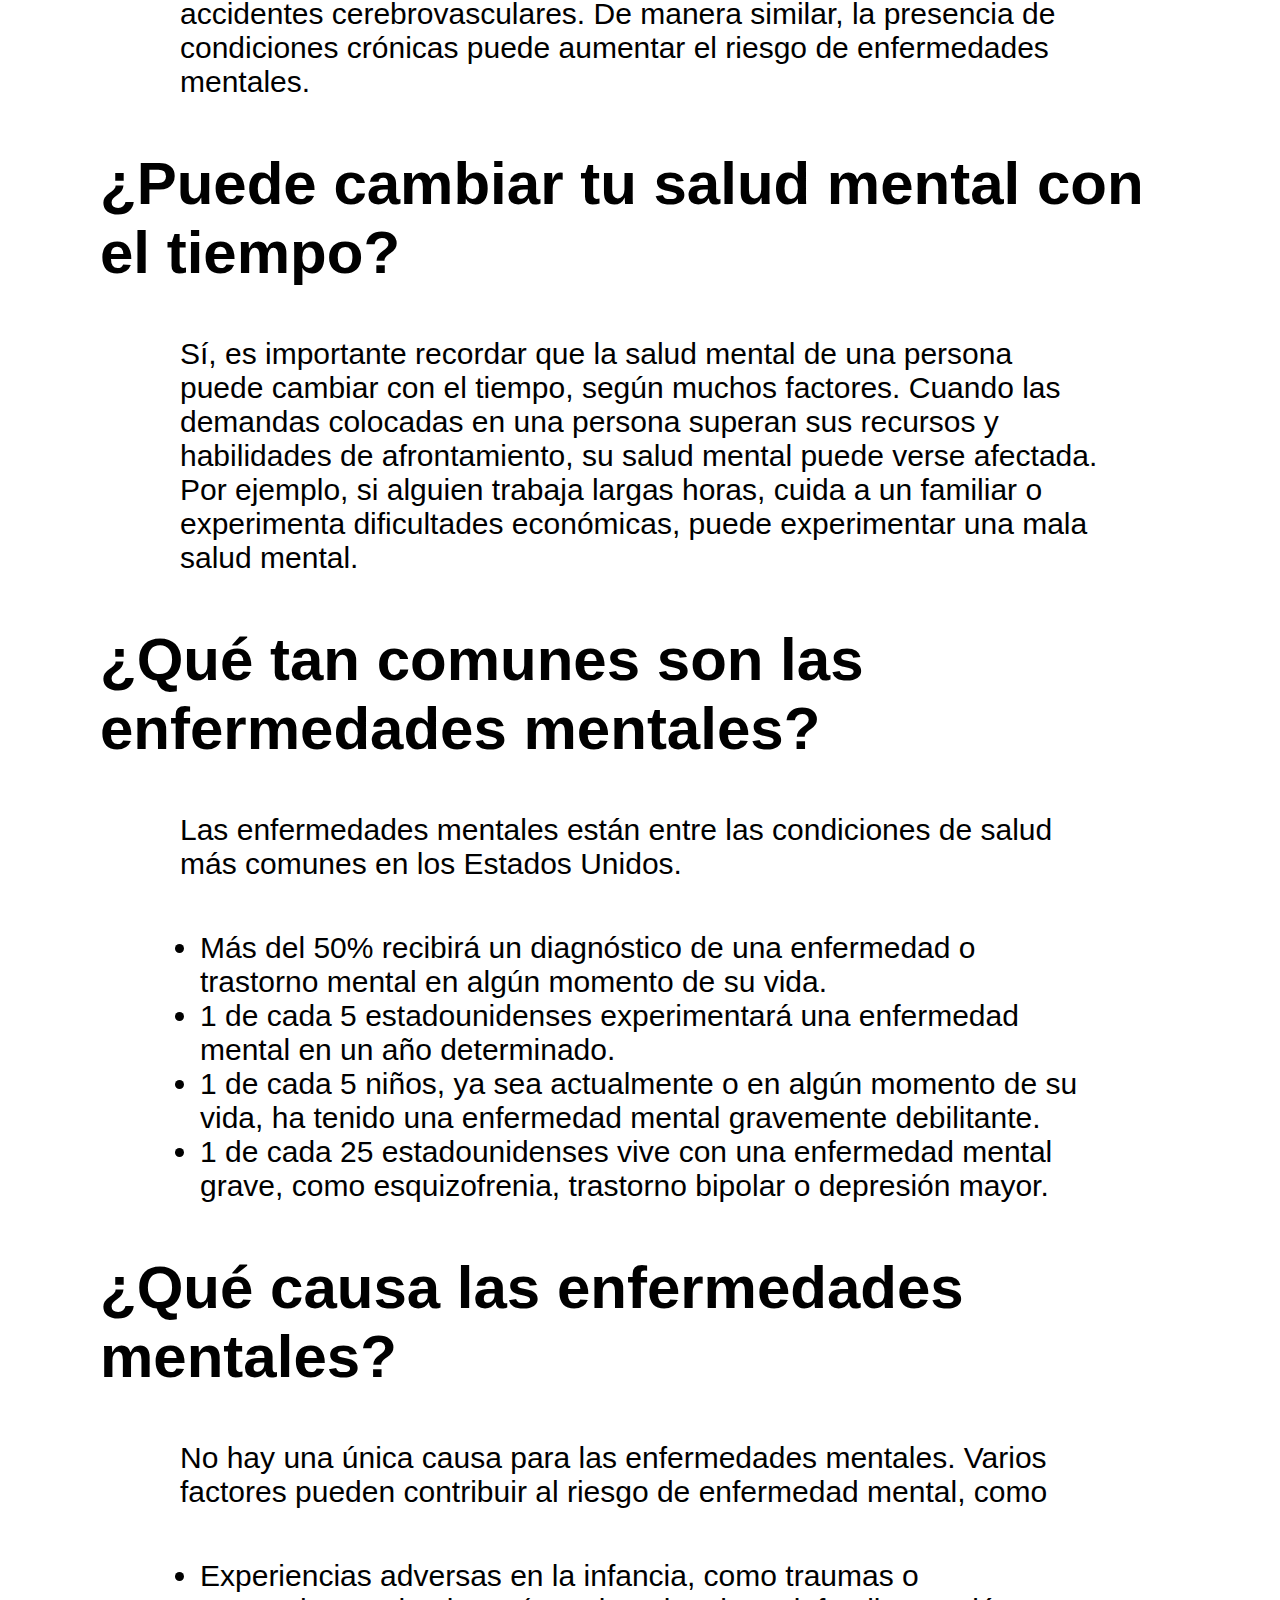
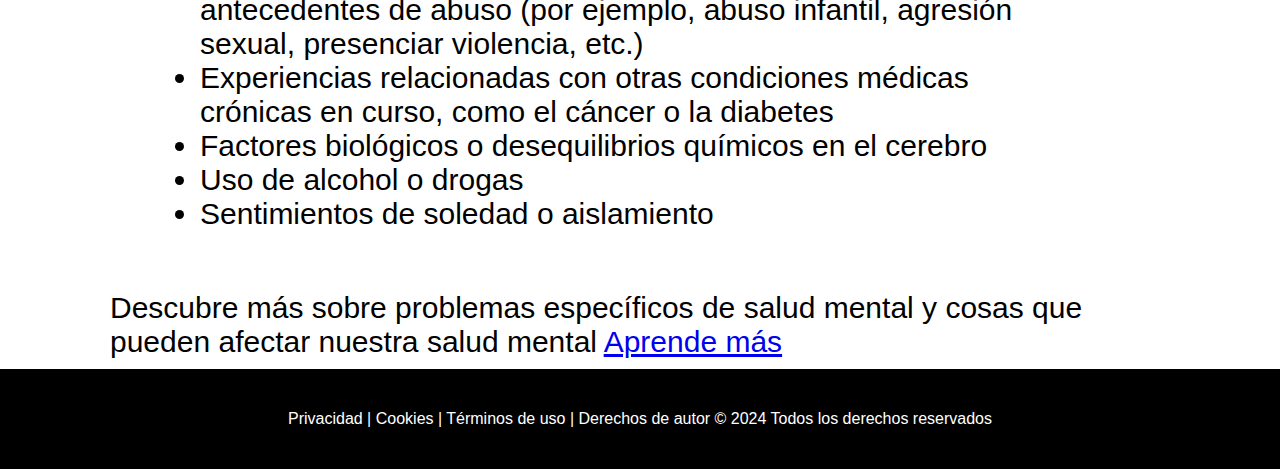
<file: script/lang/Spanish.html>
<!DOCTYPE html>

<html>
    <head>
        <script src="../src/script.js"></script>
        <link rel="stylesheet" href="../src/styles.css">
    </head>
    <body>
        <div class="header">
            <div class="home-container">
                <div class="home">
                    <button><a href="English.html">Home</a></button>
                </div>
            </div>

            <div class="lang-container">
                <div class="select-lang">
                    <select name="language" id="dropdown_menu" onchange="changelang()">
                        <option value="Select Language">Select Language</option>
                        <option value="English">English</option>
                        <option value="Spanish">Español</option>
                        <option value="French">Français</option>
                        <option value="German">Deutsch</option>
                        <option value="Italian">Italiano</option>
                        <option value="Filipino">Filipino</option>
                        <option value="Korean">한국인</option>
                        <option value="Chinese">中文</option>
                    </select>
                </div>
            </div>

            <div class="get-help">
                <button>Ayuda</button>
            </div>
            <div class="donate">
                <button>Donar</button>
            </div>
        </div>

        <div class="content">
            <div class="slideshow">
                <img class="slide" src="../img/bg-1.png" alt="">
                <img class="slide" src="../img/bg-2.png" alt="">
                <img class="slide" src="../img/bg-3.png" alt="">
            </div>
            <div class="text">
                <h1>¿Qué es la salud mental?</h1>
                <p>La salud mental incluye nuestro bienestar emocional, psicológico y social. Afecta cómo pensamos, sentimos y actuamos. También ayuda a determinar cómo manejamos el estrés, nos relacionamos con los demás y tomamos decisiones saludables.1 La salud mental es importante en cada etapa de la vida, desde la infancia y la adolescencia hasta la edad adulta.</p>
                <h1>¿Por qué es importante la salud mental para la salud en general?</h1>
                <p>La salud mental y física son componentes igualmente importantes de la salud en general. Por ejemplo, la depresión aumenta el riesgo de muchos tipos de problemas de salud física, especialmente condiciones duraderas como la diabetes, enfermedades cardíacas y accidentes cerebrovasculares. De manera similar, la presencia de condiciones crónicas puede aumentar el riesgo de enfermedades mentales.</p>
                <h1>¿Puede cambiar tu salud mental con el tiempo?</h1>
                <p>Sí, es importante recordar que la salud mental de una persona puede cambiar con el tiempo, según muchos factores. Cuando las demandas colocadas en una persona superan sus recursos y habilidades de afrontamiento, su salud mental puede verse afectada. Por ejemplo, si alguien trabaja largas horas, cuida a un familiar o experimenta dificultades económicas, puede experimentar una mala salud mental.</p>
                <h1>¿Qué tan comunes son las enfermedades mentales?</h1>
                <p>Las enfermedades mentales están entre las condiciones de salud más comunes en los Estados Unidos.</p>
                <ul>
                    <li>Más del 50% recibirá un diagnóstico de una enfermedad o trastorno mental en algún momento de su vida.</li>
                    <li>1 de cada 5 estadounidenses experimentará una enfermedad mental en un año determinado.</li>
                    <li>1 de cada 5 niños, ya sea actualmente o en algún momento de su vida, ha tenido una enfermedad mental gravemente debilitante.</li>
                    <li>1 de cada 25 estadounidenses vive con una enfermedad mental grave, como esquizofrenia, trastorno bipolar o depresión mayor.</li>
                </ul>
                <h1>¿Qué causa las enfermedades mentales?</h1>
                <p>No hay una única causa para las enfermedades mentales. Varios factores pueden contribuir al riesgo de enfermedad mental, como</p>
                <ul>
                    <li>Experiencias adversas en la infancia, como traumas o antecedentes de abuso (por ejemplo, abuso infantil, agresión sexual, presenciar violencia, etc.)</li>
                    <li>Experiencias relacionadas con otras condiciones médicas crónicas en curso, como el cáncer o la diabetes</li>
                    <li>Factores biológicos o desequilibrios químicos en el cerebro</li>
                    <li>Uso de alcohol o drogas</li>
                    <li>Sentimientos de soledad o aislamiento</li>
                </ul>
            </div>
            <div class="learn-more">
                <div class="container">
                    <div class="description">
                        <p style="padding: 0px 100px 0px 100px;">Descubre más sobre problemas específicos de salud mental y cosas que pueden afectar nuestra salud mental <a href="Learn_more.html">Aprende más</a></p>
                    </div>
                </div>
            </div>
        </div>
        <footer>
            <p> Privacidad | Cookies | Términos de uso | Derechos de autor © 2024 Todos los derechos reservados </p>
        </footer>
    </body>
</html>
</file>
<file: script/src/styles.css>
* {
    margin: 0;
    padding: 0;
    box-sizing: border-box;
    font-family: Arial, Helvetica, sans-serif;
}

.header {
    opacity: 0.8;
    position: fixed;
    width: 100%;
    font-size: 20px;
    display: flex;
    flex-direction: row;
    height: 70px;
    align-items: center;
    background-color: black;
}

.header .home-container {
    flex: 1;
}

.header .home-container .home {
    display: inline;
    color: white;
    background-color: black;
    border: 3px solid white;
    padding: 5px 30px 5px 30px;
    margin: 0px 20px 0px 20px;
    border-radius: 50px;
}

.header .home-container .home:hover {
    cursor: pointer;
    background-color: blueviolet;
}

.header .home-container .home button {  
    all: unset;
}

.header .home-container .home button a {
    color: white;
    text-decoration: none;
}

.lang-container .select-lang {
    display: inline;
    color: white;
    background-color: black;
    border: 3px solid white;
    padding: 5px 30px 5px 30px;
    margin: 0px 20px 0px 50px;
    border-radius: 50px;
}

.header .select-lang select:focus {
    background-color: black;
}

.header .select-lang select {
    all: unset;
}

.header .get-help {
    color: white;
    background-color: black;
    border: 3px solid white;
    padding: 5px 30px 5px 30px;
    margin: 0px 20px 0px 20px;
    border-radius: 50px;
}

.header .get-help:hover {
    cursor: pointer;
    background-color: blueviolet;
}

.header .get-help button {
    all: unset;
}

.header .donate {
    color: white;
    background-color: black;
    border: 3px solid white;
    padding: 5px 30px 5px 30px;
    margin: 0px 20px 0px 20px;
    border-radius: 50px;
}

.header .donate:hover {
    cursor: pointer;
    background-color: blueviolet;
}

.header .donate button {
    all: unset;
}

.content .slideshow {
    display: flex;
    flex-direction: row;
    justify-content: center;
    align-items: center;
    background-color: white;
}

.content .slideshow .slide {
    width: 100%;
    height: 100vh;
}

.content .text {
    font-size: 30px;
    padding: 0 100px 0 100px;
}

.content .text p {
    padding: 50px 80px 50px 80px;
}

.content .text ul {
    padding: 0px 100px 50px 100px;
}

.content .learn-more {
    padding: 10px;
    font-size: 30px;
    display: flex;
    flex-direction: row;
    justify-content: center;
    align-items: center;
    background-color: white;
}

footer {
    display: flex;
    flex-direction: row;
    justify-content: center;
    align-items: center;
    background-color: black;
    color: white;
    height: 100px;
}
</file>
